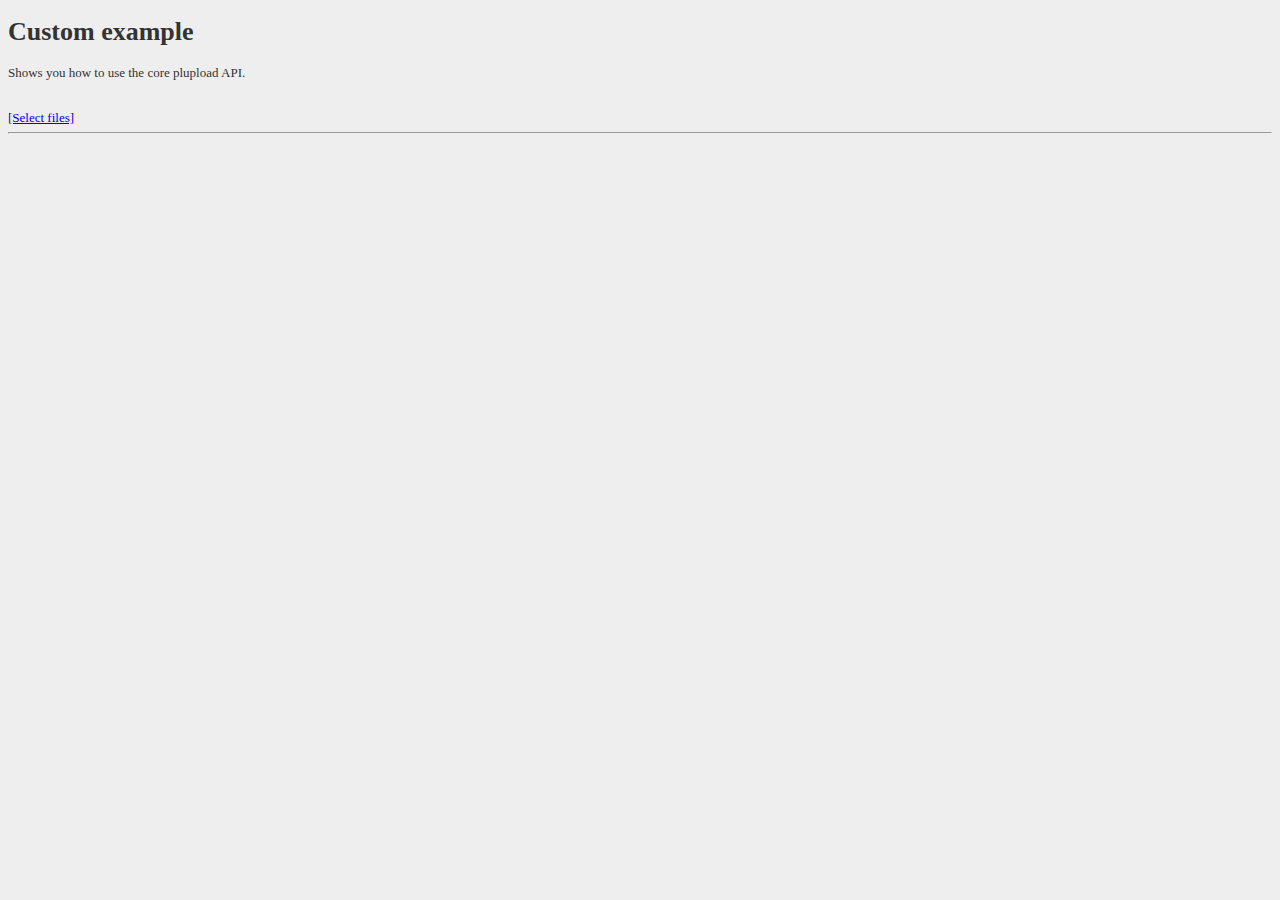
<file: index.html>
<!DOCTYPE html>
<html xmlns="http://www.w3.org/1999/xhtml" dir="ltr">
<head>
<meta http-equiv="content-type" content="text/html; charset=UTF-8"/>

<title>Plupload - Custom example</title>
<style type="text/css">
.clear{
	clear:both;
	}
</style>
<!-- 上传js加载begin -->
<script type="text/javascript" src="js/plupload.full.min.js"></script>
<script type="text/javascript" src="js/jquery.js"></script>
<!-- 上传js加载end -->

</head>
<body style="font: 13px Verdana; background: #eee; color: #333">
<h1>Custom example</h1>
<p>Shows you how to use the core plupload API.</p>


<form id="form" method="post" action="">
	<!-- 上传代码begin -->
	<div>
		<div id="filelist" style="width:600px;">Your browser doesn't have Flash, Silverlight or HTML5 support.</div>
		<br />
		<div id="container" >
			<a id="pickfiles" href="javascript:;">[Select files]</a> 
			<a id="uploadfiles" href="javascript:;" style="display:none;">[Upload files]</a>
		</div>
		<div class="clear"></div>
	</div>
	<div class="clear"></div>
	<!-- 上传代码end -->
</form>

<hr/>
<script type="text/javascript">
var uploader = new plupload.Uploader({
	runtimes : 'html5,flash,silverlight,html4',
	browse_button : 'pickfiles', // you can pass an id...
	container: document.getElementById('container'), // ... or DOM Element itself
	url : '/plupload_example/examples/upload.php',//上传地址
	flash_swf_url : 'js/Moxie.swf',
	silverlight_xap_url : 'js/Moxie.xap',
	
	filters : {
		//设置上传大小，文件类型
		max_file_size : '10mb',
		mime_types: [
			{title : "Image files", extensions : "jpg,gif,png"},
			{title : "Zip files", extensions : "zip"}
		]
    },
    
    //是否重命名
    //rename: true,
    //unique_names:true,

    //只能选择一个文件
    //multi_selection:false,

	init: {
		PostInit: function() {
			document.getElementById('filelist').innerHTML = '';
			document.getElementById('uploadfiles').onclick = function() {
				uploader.start();
				return false;
			};
		},

        //添加文件激活事件
		FilesAdded: function(up, files) {
			plupload.each(files, function(file) {
				document.getElementById('filelist').innerHTML += '<div id="' + file.id + '">' + file.name + ' (' + plupload.formatSize(file.size) + ') <b></b></div>';
            });
            uploader.start();//开启上传
		},

        //所有文件上传完成之后激活事件
        UploadComplete: function(up, file) {
            //增加成功记录
            var showImage='';
            for(var i in file){
                showImage='<div id="' + file.id + '">'+file[i].name+'</div>';
            }
			
            document.getElementById('filelist').innerHTML+=showImage;
        },
		
		//上传一个文件完成激活事件
		FileUploaded: function(up, file, response){
		
			console.log(response);//response里面为有文件目标保存路径
		},

        //上传过程中激活事件
		UploadProgress: function(up, file) {
			document.getElementById(file.id).getElementsByTagName('b')[0].innerHTML = '<span>' + file.percent + "%</span>";
		},

        //上传失败激活事件
		Error: function(up, err) {
			document.getElementById('container').appendChild(document.createTextNode("\nError #" + err.code + ": " + err.message));
		}
	}
});

uploader.init();

</script>
</body>
</html>
</file>
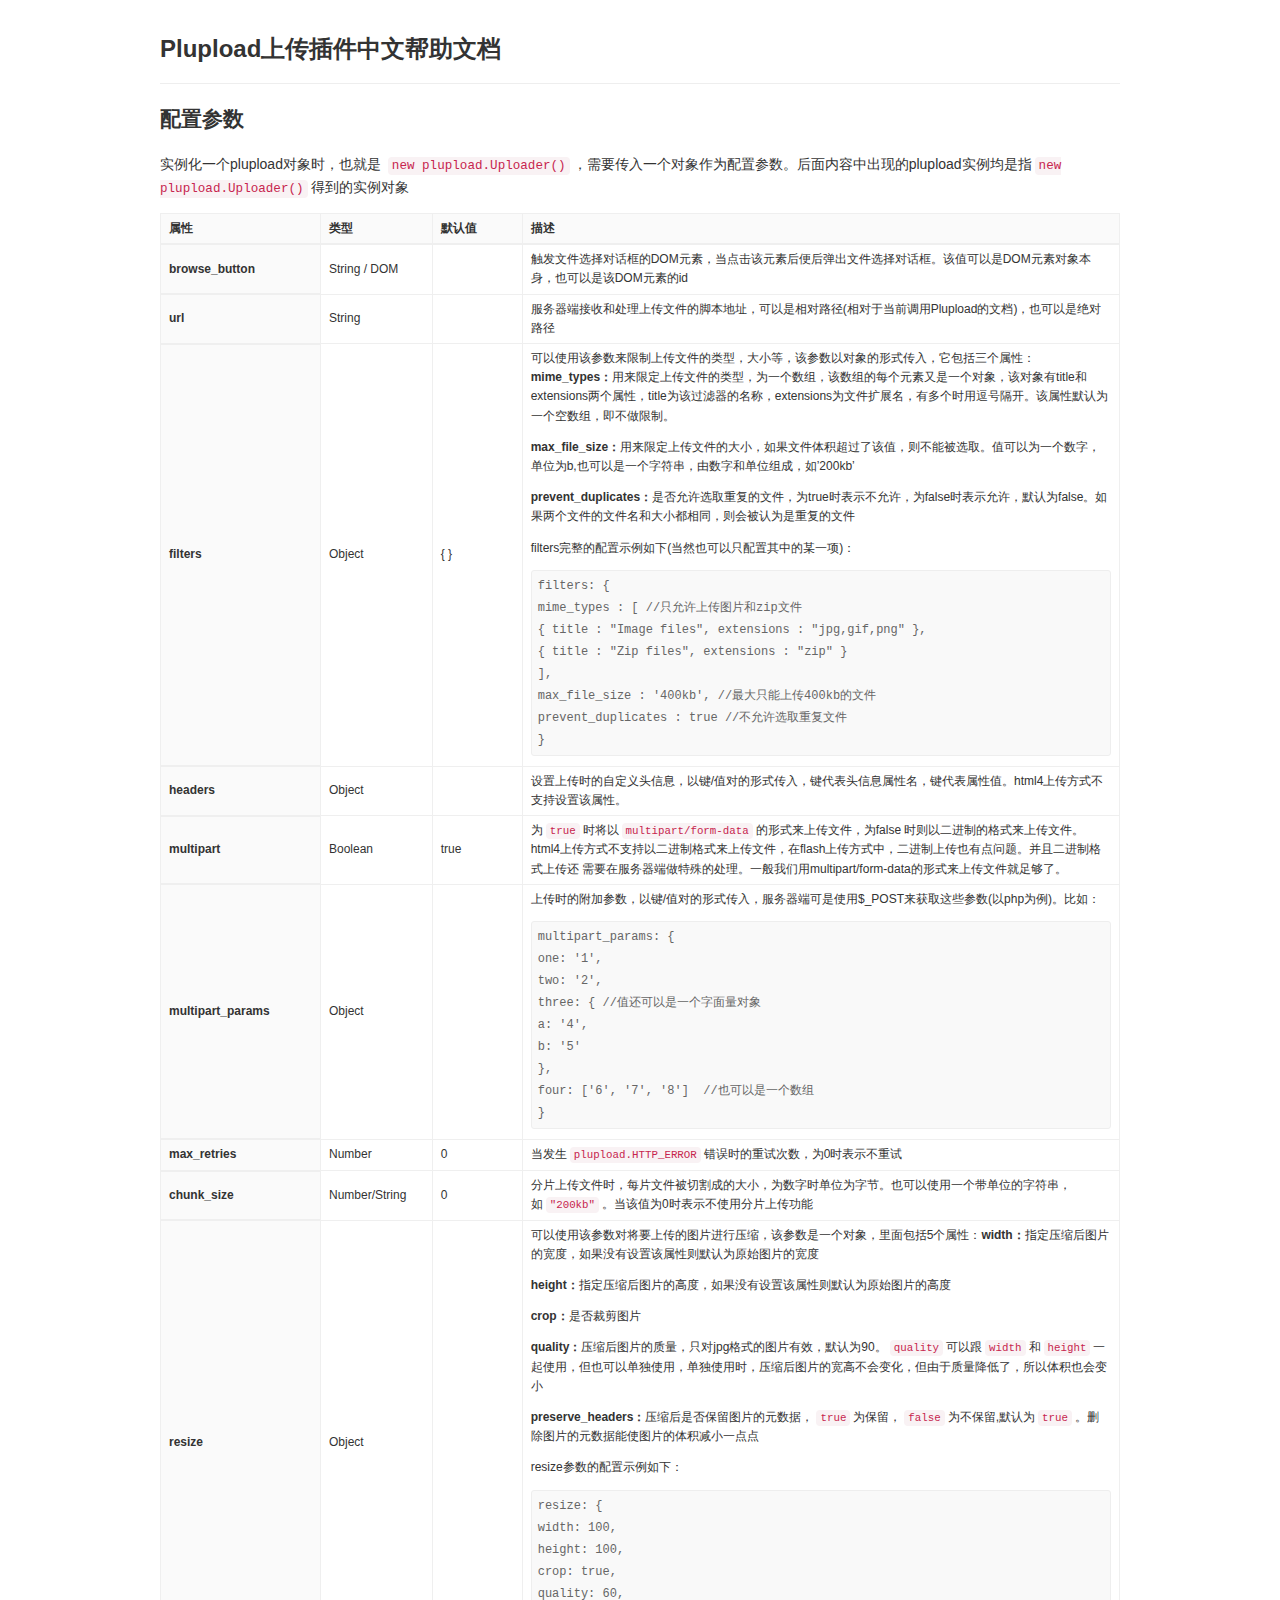
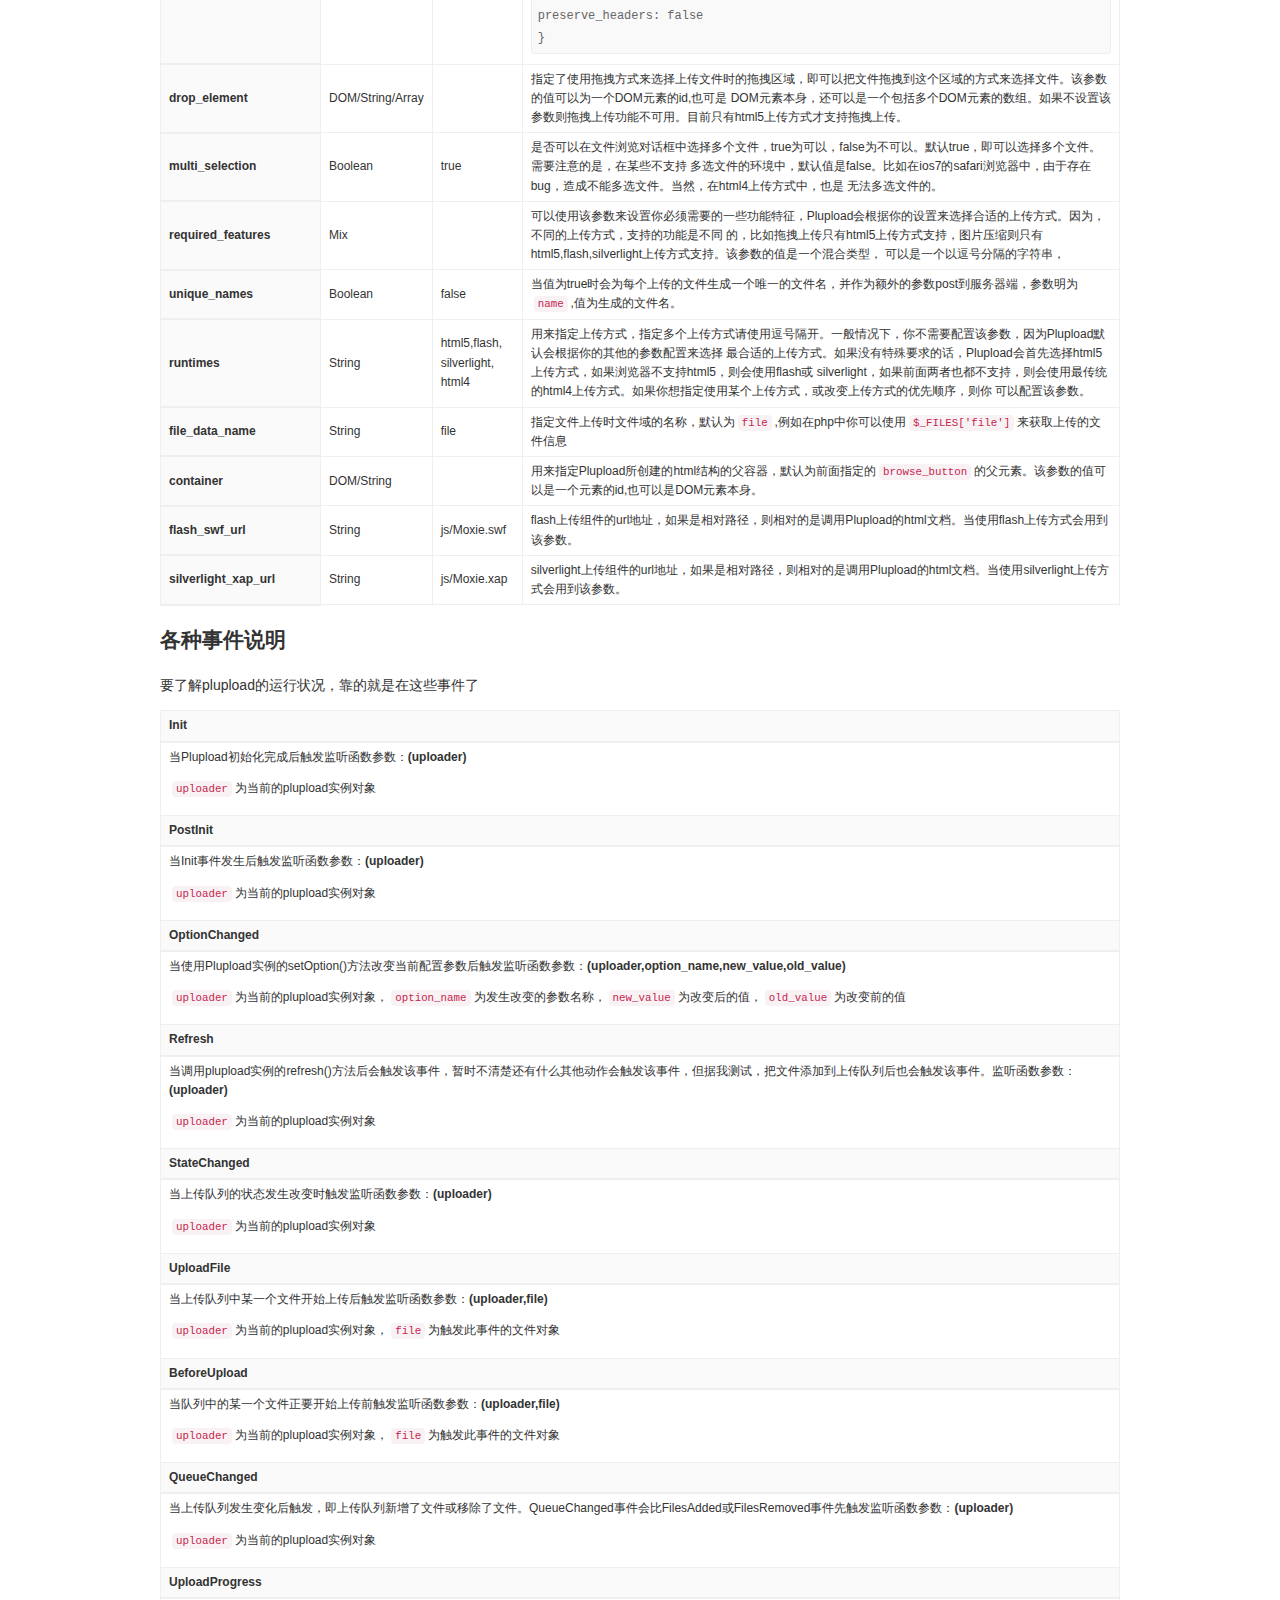
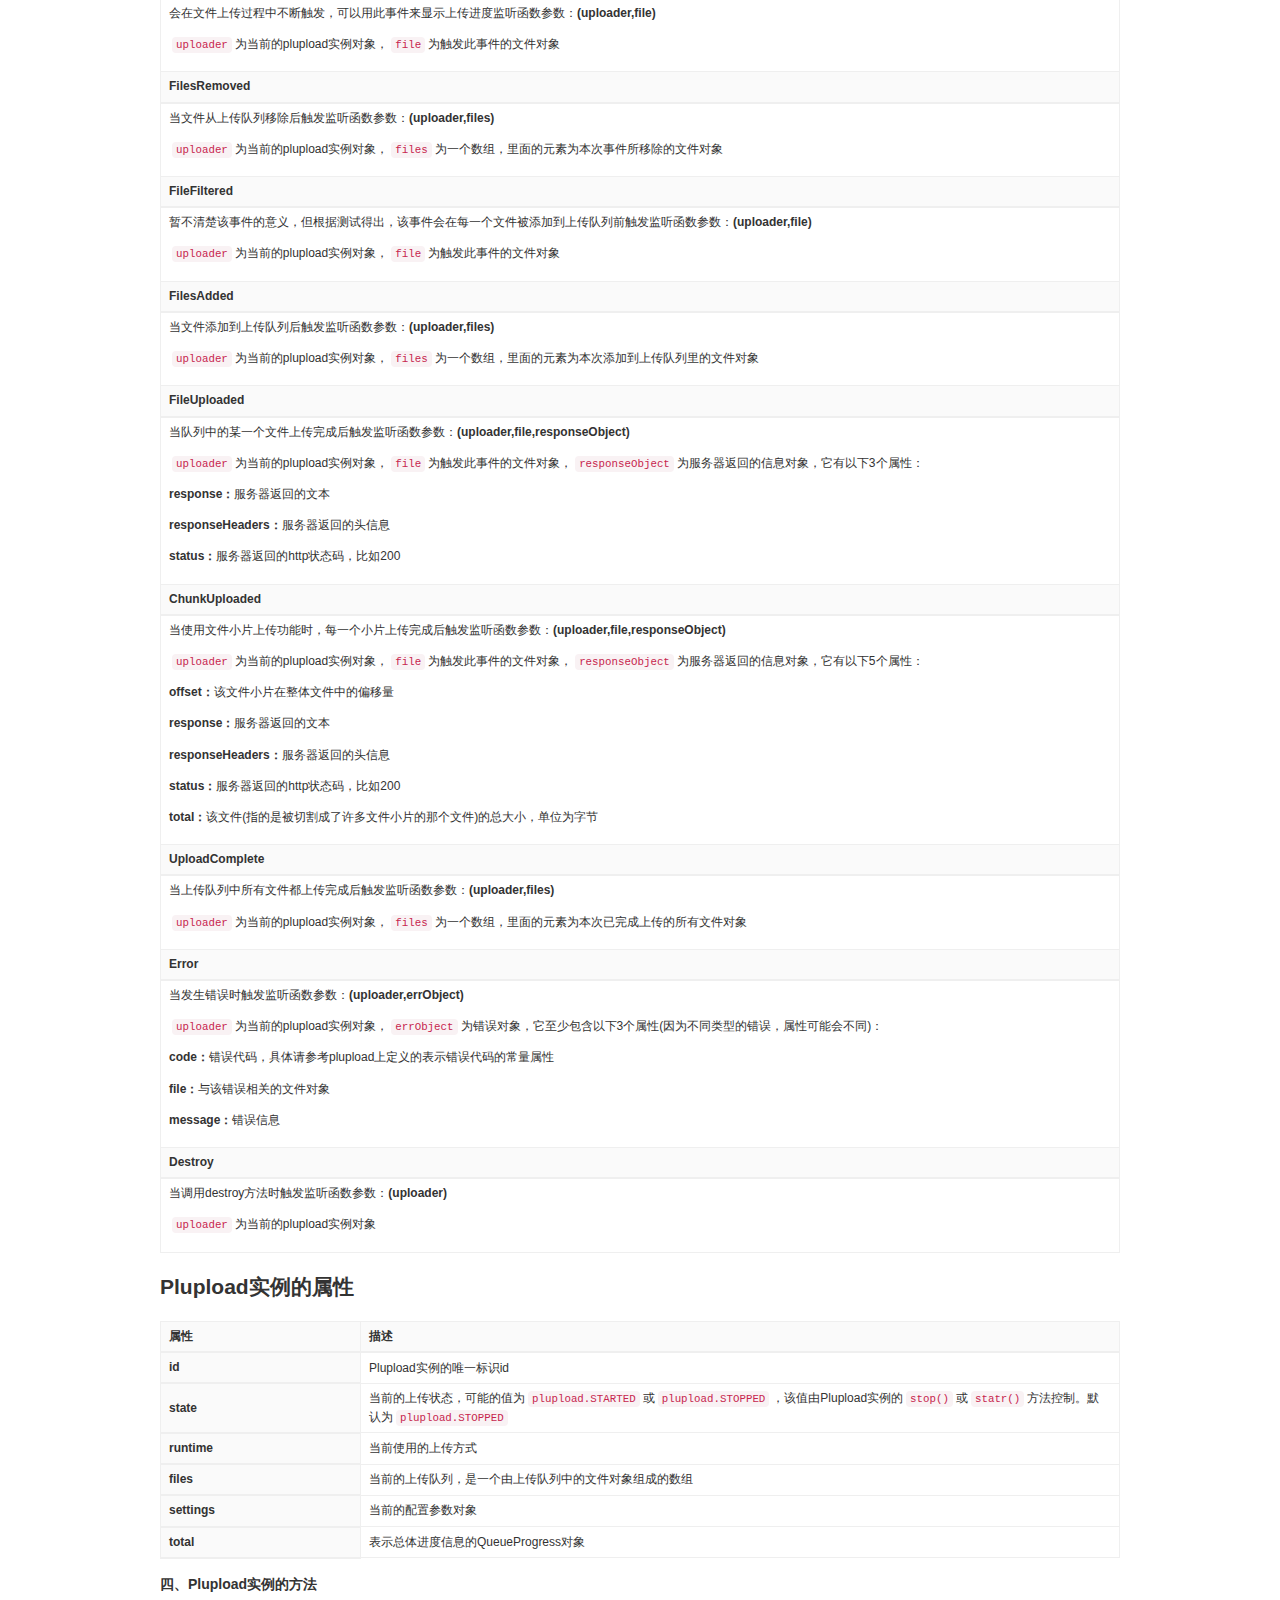
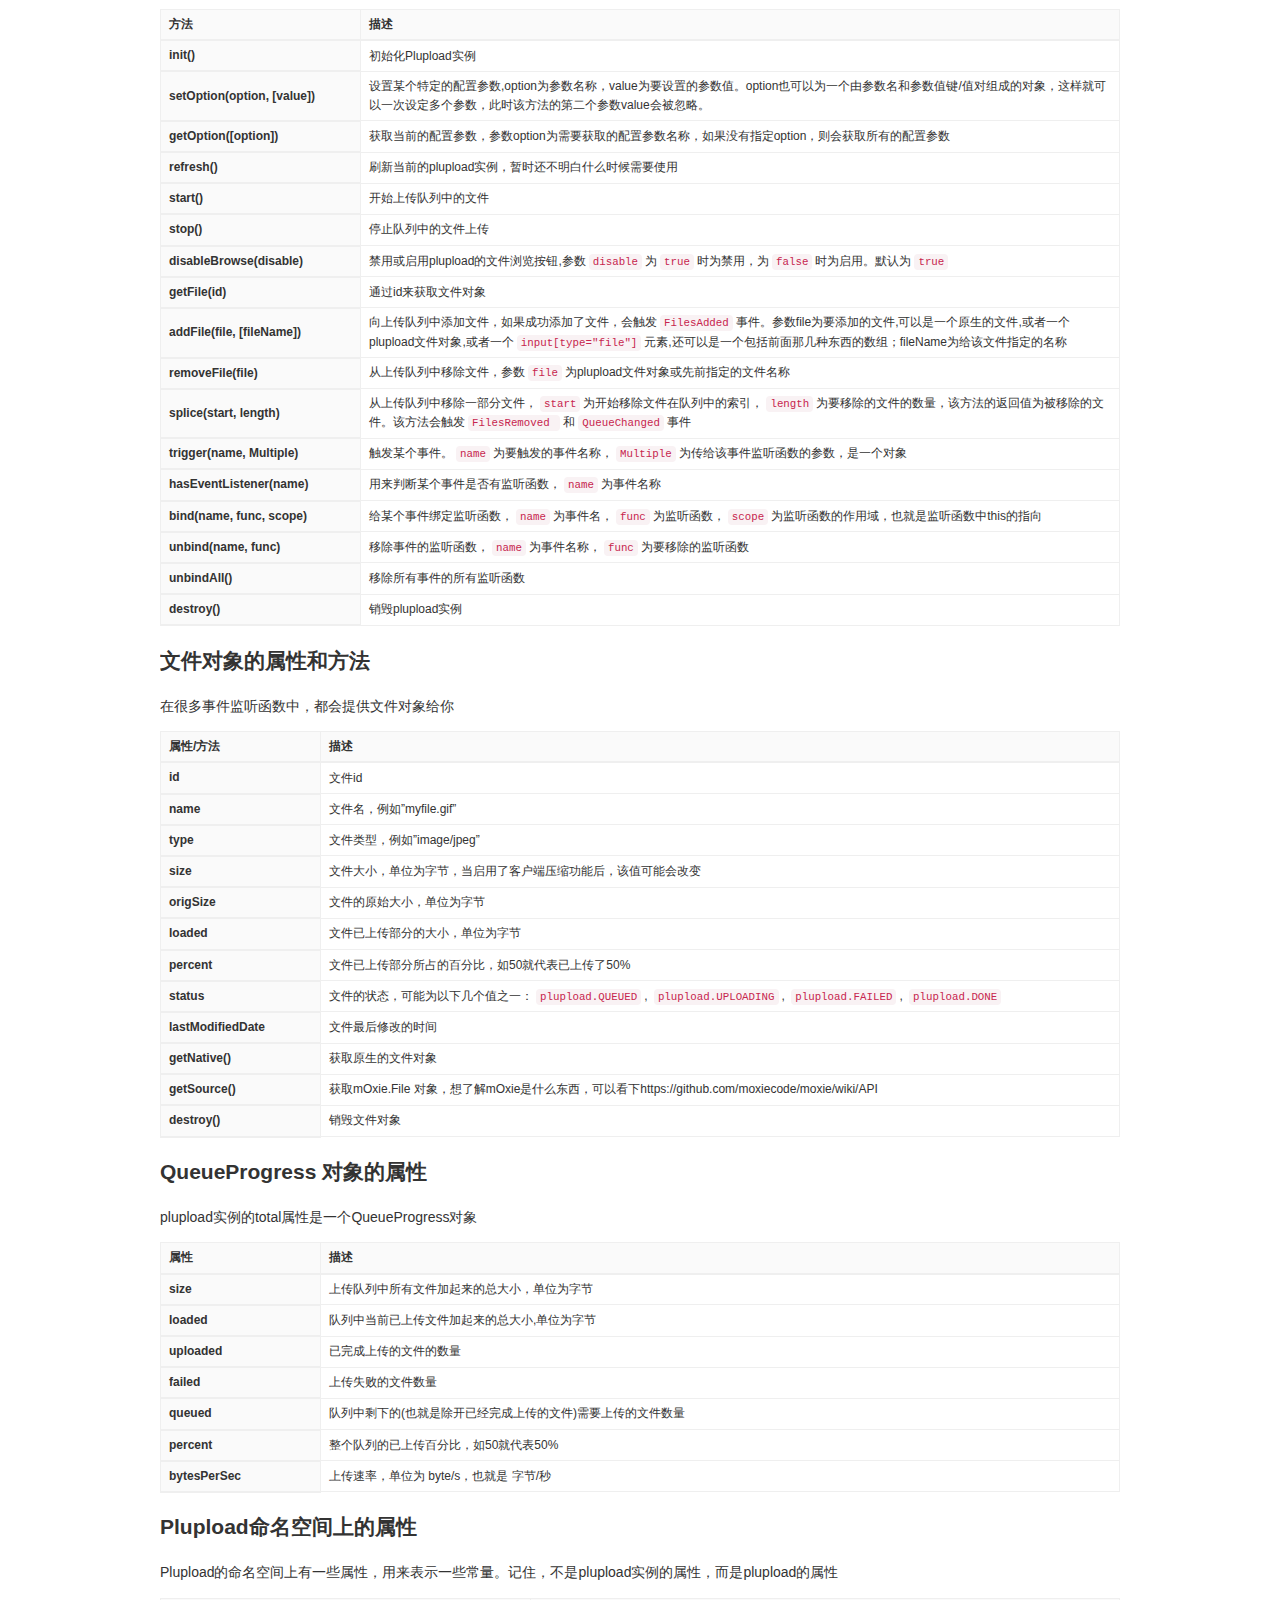
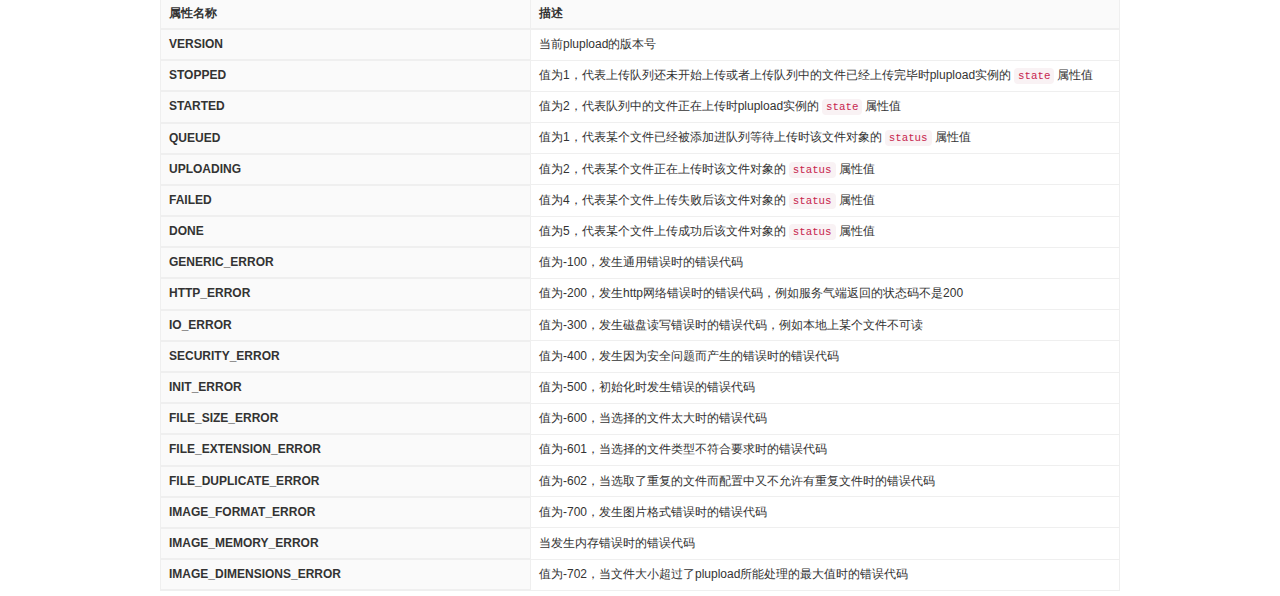
<file: doc/index.html>
﻿<!DOCTYPE html>
<html>
<head>
<meta http-equiv="Content-Type" content="text/html; charset=UTF-8">
<meta charset="utf-8">
<title>Plupload上传插件中文帮助文档</title>
<link href="css/style.css" rel="stylesheet" type="text/css">
</head>
<body>
<div class="ws-wrap main">
<div class="articles pull-left">
<div class="article-tit">
<h1>Plupload上传插件中文帮助文档</h1>
</div>
<div class="content">
<h2>配置参数</h2>
<p>实例化一个plupload对象时，也就是 <code>new plupload.Uploader()</code>，需要传入一个对象作为配置参数。后面内容中出现的plupload实例均是指<code>new plupload.Uploader()</code>得到的实例对象</p>
<table border="1">
<tbody>
<tr>
<th width="160">属性</th>
<th width="100">类型</th>
<th width="90">默认值</th>
<th>描述</th>
</tr>
<tr>
<th>browse_button</th>
<td>String / DOM</td>
<td></td>
<td>触发文件选择对话框的DOM元素，当点击该元素后便后弹出文件选择对话框。该值可以是DOM元素对象本身，也可以是该DOM元素的id</td>
</tr>
<tr>
<th>url</th>
<td>String</td>
<td></td>
<td>服务器端接收和处理上传文件的脚本地址，可以是相对路径(相对于当前调用Plupload的文档)，也可以是绝对路径</td>
</tr>
<tr>
<th>filters</th>
<td>Object</td>
<td>{ }</td>
<td>可以使用该参数来限制上传文件的类型，大小等，该参数以对象的形式传入，它包括三个属性：<strong>mime_types：</strong>用来限定上传文件的类型，为一个数组，该数组的每个元素又是一个对象，该对象有title和extensions两个属性，title为该过滤器的名称，extensions为文件扩展名，有多个时用逗号隔开。该属性默认为一个空数组，即不做限制。<p></p>
<p><strong>max_file_size：</strong>用来限定上传文件的大小，如果文件体积超过了该值，则不能被选取。值可以为一个数字，单位为b,也可以是一个字符串，由数字和单位组成，如’200kb’</p>
<p><strong>prevent_duplicates：</strong>是否允许选取重复的文件，为true时表示不允许，为false时表示允许，默认为false。如果两个文件的文件名和大小都相同，则会被认为是重复的文件</p>
<p>filters完整的配置示例如下(当然也可以只配置其中的某一项)：</p>
<pre>filters: {
mime_types : [ //只允许上传图片和zip文件
{ title : "Image files", extensions : "jpg,gif,png" }, 
{ title : "Zip files", extensions : "zip" }
],
max_file_size : '400kb', //最大只能上传400kb的文件
prevent_duplicates : true //不允许选取重复文件
}
</pre>
</td>
</tr>
<tr>
<th>headers</th>
<td>Object</td>
<td></td>
<td>设置上传时的自定义头信息，以键/值对的形式传入，键代表头信息属性名，键代表属性值。html4上传方式不支持设置该属性。</td>
</tr>
<tr>
<th>multipart</th>
<td>Boolean</td>
<td>true</td>
<td>为<code>true</code>时将以<code>multipart/form-data</code>的形式来上传文件，为false 时则以二进制的格式来上传文件。html4上传方式不支持以二进制格式来上传文件，在flash上传方式中，二进制上传也有点问题。并且二进制格式上传还 需要在服务器端做特殊的处理。一般我们用multipart/form-data的形式来上传文件就足够了。</td>
</tr>
<tr>
<th>multipart_params</th>
<td>Object</td>
<td></td>
<td>上传时的附加参数，以键/值对的形式传入，服务器端可是使用$_POST来获取这些参数(以php为例)。比如：<p></p>
<pre>multipart_params: {
one: '1',
two: '2',
three: { //值还可以是一个字面量对象
a: '4',
b: '5'
},
four: ['6', '7', '8']  //也可以是一个数组
}
</pre>
</td>
</tr>
<tr>
<th>max_retries</th>
<td>Number</td>
<td>0</td>
<td>当发生<code>plupload.HTTP_ERROR</code>错误时的重试次数，为0时表示不重试</td>
</tr>
<tr>
<th>chunk_size</th>
<td>Number/String</td>
<td>0</td>
<td>分片上传文件时，每片文件被切割成的大小，为数字时单位为字节。也可以使用一个带单位的字符串，如<code>"200kb"</code>。当该值为0时表示不使用分片上传功能</td>
</tr>
<tr>
<th>resize</th>
<td>Object</td>
<td></td>
<td>可以使用该参数对将要上传的图片进行压缩，该参数是一个对象，里面包括5个属性：<strong>width：</strong>指定压缩后图片的宽度，如果没有设置该属性则默认为原始图片的宽度<p></p>
<p><strong>height：</strong>指定压缩后图片的高度，如果没有设置该属性则默认为原始图片的高度</p>
<p><strong>crop：</strong>是否裁剪图片</p>
<p><strong>quality：</strong>压缩后图片的质量，只对jpg格式的图片有效，默认为90。<code>quality</code>可以跟<code>width</code>和<code>height</code>一起使用，但也可以单独使用，单独使用时，压缩后图片的宽高不会变化，但由于质量降低了，所以体积也会变小</p>
<p><strong>preserve_headers：</strong>压缩后是否保留图片的元数据，<code>true</code>为保留，<code>false</code>为不保留,默认为<code>true</code>。删除图片的元数据能使图片的体积减小一点点</p>
<p>resize参数的配置示例如下：</p>
<pre>resize: {
width: 100,
height: 100,
crop: true,
quality: 60,
preserve_headers: false
}
</pre>
</td>
</tr>
<tr>
<th>drop_element</th>
<td>DOM/String/Array</td>
<td></td>
<td>指定了使用拖拽方式来选择上传文件时的拖拽区域，即可以把文件拖拽到这个区域的方式来选择文件。该参数的值可以为一个DOM元素的id,也可是 DOM元素本身，还可以是一个包括多个DOM元素的数组。如果不设置该参数则拖拽上传功能不可用。目前只有html5上传方式才支持拖拽上传。</td>
</tr>
<tr>
<th>multi_selection</th>
<td>Boolean</td>
<td>true</td>
<td>是否可以在文件浏览对话框中选择多个文件，true为可以，false为不可以。默认true，即可以选择多个文件。需要注意的是，在某些不支持 多选文件的环境中，默认值是false。比如在ios7的safari浏览器中，由于存在bug，造成不能多选文件。当然，在html4上传方式中，也是 无法多选文件的。</td>
</tr>
<tr>
<th>required_features</th>
<td>Mix</td>
<td></td>
<td>可以使用该参数来设置你必须需要的一些功能特征，Plupload会根据你的设置来选择合适的上传方式。因为，不同的上传方式，支持的功能是不同 的，比如拖拽上传只有html5上传方式支持，图片压缩则只有html5,flash,silverlight上传方式支持。该参数的值是一个混合类型， 可以是一个以逗号分隔的字符串，</td>
</tr>
<tr>
<th>unique_names</th>
<td>Boolean</td>
<td>false</td>
<td>当值为true时会为每个上传的文件生成一个唯一的文件名，并作为额外的参数post到服务器端，参数明为<code>name</code>,值为生成的文件名。</td>
</tr>
<tr>
<th>runtimes</th>
<td>String</td>
<td>html5,flash,<br>
silverlight,<br>
html4</td>
<td>用来指定上传方式，指定多个上传方式请使用逗号隔开。一般情况下，你不需要配置该参数，因为Plupload默认会根据你的其他的参数配置来选择 最合适的上传方式。如果没有特殊要求的话，Plupload会首先选择html5上传方式，如果浏览器不支持html5，则会使用flash或 silverlight，如果前面两者也都不支持，则会使用最传统的html4上传方式。如果你想指定使用某个上传方式，或改变上传方式的优先顺序，则你 可以配置该参数。</td>
</tr>
<tr>
<th>file_data_name</th>
<td>String</td>
<td>file</td>
<td>指定文件上传时文件域的名称，默认为<code>file</code>,例如在php中你可以使用<code>$_FILES['file']</code>来获取上传的文件信息</td>
</tr>
<tr>
<th>container</th>
<td>DOM/String</td>
<td></td>
<td>用来指定Plupload所创建的html结构的父容器，默认为前面指定的<code>browse_button</code>的父元素。该参数的值可以是一个元素的id,也可以是DOM元素本身。</td>
</tr>
<tr>
<th>flash_swf_url</th>
<td>String</td>
<td>js/Moxie.swf</td>
<td>flash上传组件的url地址，如果是相对路径，则相对的是调用Plupload的html文档。当使用flash上传方式会用到该参数。</td>
</tr>
<tr>
<th>silverlight_xap_url</th>
<td>String</td>
<td>js/Moxie.xap</td>
<td>silverlight上传组件的url地址，如果是相对路径，则相对的是调用Plupload的html文档。当使用silverlight上传方式会用到该参数。</td>
</tr>
</tbody>
</table>
<h2>各种事件说明</h2>
<p>要了解plupload的运行状况，靠的就是在这些事件了</p>
<table border="1">
<tbody>
<tr>
<th>Init</th>
</tr>
<tr>
<td>当Plupload初始化完成后触发监听函数参数：<strong>(uploader)</strong><p></p>
<p><code>uploader</code>为当前的plupload实例对象</p></td>
</tr>
<tr>
<th>PostInit</th>
</tr>
<tr>
<td>当Init事件发生后触发监听函数参数：<strong>(uploader)</strong><p></p>
<p><code>uploader</code>为当前的plupload实例对象</p></td>
</tr>
<tr>
<th>OptionChanged</th>
</tr>
<tr>
<td>当使用Plupload实例的setOption()方法改变当前配置参数后触发监听函数参数：<strong>(uploader,option_name,new_value,old_value)</strong><p></p>
<p><code>uploader</code>为当前的plupload实例对象，<code>option_name</code>为发生改变的参数名称，<code>new_value</code>为改变后的值，<code>old_value</code>为改变前的值</p></td>
</tr>
<tr>
<th>Refresh</th>
</tr>
<tr>
<td>当调用plupload实例的refresh()方法后会触发该事件，暂时不清楚还有什么其他动作会触发该事件，但据我测试，把文件添加到上传队列后也会触发该事件。监听函数参数：<strong>(uploader)</strong><p></p>
<p><code>uploader</code>为当前的plupload实例对象</p></td>
</tr>
<tr>
<th>StateChanged</th>
</tr>
<tr>
<td>当上传队列的状态发生改变时触发监听函数参数：<strong>(uploader)</strong><p></p>
<p><code>uploader</code>为当前的plupload实例对象</p></td>
</tr>
<tr>
<th>UploadFile</th>
</tr>
<tr>
<td>当上传队列中某一个文件开始上传后触发监听函数参数：<strong>(uploader,file)</strong><p></p>
<p><code>uploader</code>为当前的plupload实例对象，<code>file</code>为触发此事件的文件对象</p></td>
</tr>
<tr>
<th>BeforeUpload</th>
</tr>
<tr>
<td>当队列中的某一个文件正要开始上传前触发监听函数参数：<strong>(uploader,file)</strong><p></p>
<p><code>uploader</code>为当前的plupload实例对象，<code>file</code>为触发此事件的文件对象</p></td>
</tr>
<tr>
<th>QueueChanged</th>
</tr>
<tr>
<td>当上传队列发生变化后触发，即上传队列新增了文件或移除了文件。QueueChanged事件会比FilesAdded或FilesRemoved事件先触发监听函数参数：<strong>(uploader)</strong><p></p>
<p><code>uploader</code>为当前的plupload实例对象</p></td>
</tr>
<tr>
<th>UploadProgress</th>
</tr>
<tr>
<td>会在文件上传过程中不断触发，可以用此事件来显示上传进度监听函数参数：<strong>(uploader,file)</strong><p></p>
<p><code>uploader</code>为当前的plupload实例对象，<code>file</code>为触发此事件的文件对象</p></td>
</tr>
<tr>
<th>FilesRemoved</th>
</tr>
<tr>
<td>当文件从上传队列移除后触发监听函数参数：<strong>(uploader,files)</strong><p></p>
<p><code>uploader</code>为当前的plupload实例对象，<code>files</code>为一个数组，里面的元素为本次事件所移除的文件对象</p></td>
</tr>
<tr>
<th>FileFiltered</th>
</tr>
<tr>
<td>暂不清楚该事件的意义，但根据测试得出，该事件会在每一个文件被添加到上传队列前触发监听函数参数：<strong>(uploader,file)</strong><p></p>
<p><code>uploader</code>为当前的plupload实例对象，<code>file</code>为触发此事件的文件对象</p></td>
</tr>
<tr>
<th>FilesAdded</th>
</tr>
<tr>
<td>当文件添加到上传队列后触发监听函数参数：<strong>(uploader,files)</strong><p></p>
<p><code>uploader</code>为当前的plupload实例对象，<code>files</code>为一个数组，里面的元素为本次添加到上传队列里的文件对象</p></td>
</tr>
<tr>
<th>FileUploaded</th>
</tr>
<tr>
<td>当队列中的某一个文件上传完成后触发监听函数参数：<strong>(uploader,file,responseObject)</strong><p></p>
<p><code>uploader</code>为当前的plupload实例对象，<code>file</code>为触发此事件的文件对象，<code>responseObject</code>为服务器返回的信息对象，它有以下3个属性：</p>
<p><strong>response：</strong>服务器返回的文本</p>
<p><strong>responseHeaders：</strong>服务器返回的头信息</p>
<p><strong>status：</strong>服务器返回的http状态码，比如200</p></td>
</tr>
<tr>
<th>ChunkUploaded</th>
</tr>
<tr>
<td>当使用文件小片上传功能时，每一个小片上传完成后触发监听函数参数：<strong>(uploader,file,responseObject)</strong><p></p>
<p><code>uploader</code>为当前的plupload实例对象，<code>file</code>为触发此事件的文件对象，<code>responseObject</code>为服务器返回的信息对象，它有以下5个属性：</p>
<p><strong>offset：</strong>该文件小片在整体文件中的偏移量</p>
<p><strong>response：</strong>服务器返回的文本</p>
<p><strong>responseHeaders：</strong>服务器返回的头信息</p>
<p><strong>status：</strong>服务器返回的http状态码，比如200</p>
<p><strong>total：</strong>该文件(指的是被切割成了许多文件小片的那个文件)的总大小，单位为字节</p></td>
</tr>
<tr>
<th>UploadComplete</th>
</tr>
<tr>
<td>当上传队列中所有文件都上传完成后触发监听函数参数：<strong>(uploader,files)</strong><p></p>
<p><code>uploader</code>为当前的plupload实例对象，<code>files</code>为一个数组，里面的元素为本次已完成上传的所有文件对象</p></td>
</tr>
<tr>
<th>Error</th>
</tr>
<tr>
<td>当发生错误时触发监听函数参数：<strong>(uploader,errObject)</strong><p></p>
<p><code>uploader</code>为当前的plupload实例对象，<code>errObject</code>为错误对象，它至少包含以下3个属性(因为不同类型的错误，属性可能会不同)：</p>
<p><strong>code：</strong>错误代码，具体请参考plupload上定义的表示错误代码的常量属性</p>
<p><strong>file：</strong>与该错误相关的文件对象</p>
<p><strong>message：</strong>错误信息</p></td>
</tr>
<tr>
<th>Destroy</th>
</tr>
<tr>
<td>当调用destroy方法时触发监听函数参数：<strong>(uploader)</strong><p></p>
<p><code>uploader</code>为当前的plupload实例对象</p></td>
</tr>
</tbody>
</table>
<h2>Plupload实例的属性</h2>
<table border="1">
<tbody>
<tr>
<th width="200">属性</th>
<th>描述</th>
</tr>
<tr>
<th>id</th>
<td>Plupload实例的唯一标识id</td>
</tr>
<tr>
<th>state</th>
<td>当前的上传状态，可能的值为<code>plupload.STARTED</code>或<code>plupload.STOPPED</code>，该值由Plupload实例的<code>stop()</code>或<code>statr()</code>方法控制。默认为<code>plupload.STOPPED</code></td>
</tr>
<tr>
<th>runtime</th>
<td>当前使用的上传方式</td>
</tr>
<tr>
<th>files</th>
<td>当前的上传队列，是一个由上传队列中的文件对象组成的数组</td>
</tr>
<tr>
<th>settings</th>
<td>当前的配置参数对象</td>
</tr>
<tr>
<th>total</th>
<td>表示总体进度信息的QueueProgress对象</td>
</tr>
</tbody>
</table>
<p><strong>四、Plupload实例的方法</strong></p>
<table border="1">
<tbody>
<tr>
<th width="200">方法</th>
<th>描述</th>
</tr>
<tr>
<th>init()</th>
<td>初始化Plupload实例</td>
</tr>
<tr>
<th>setOption(option, [value])</th>
<td>设置某个特定的配置参数,option为参数名称，value为要设置的参数值。option也可以为一个由参数名和参数值键/值对组成的对象，这样就可以一次设定多个参数，此时该方法的第二个参数value会被忽略。</td>
</tr>
<tr>
<th>getOption([option])</th>
<td>获取当前的配置参数，参数option为需要获取的配置参数名称，如果没有指定option，则会获取所有的配置参数</td>
</tr>
<tr>
<th>refresh()</th>
<td>刷新当前的plupload实例，暂时还不明白什么时候需要使用</td>
</tr>
<tr>
<th>start()</th>
<td>开始上传队列中的文件</td>
</tr>
<tr>
<th>stop()</th>
<td>停止队列中的文件上传</td>
</tr>
<tr>
<th>disableBrowse(disable)</th>
<td>禁用或启用plupload的文件浏览按钮,参数<code>disable</code>为<code>true</code>时为禁用，为<code>false</code>时为启用。默认为<code>true</code></td>
</tr>
<tr>
<th>getFile(id)</th>
<td>通过id来获取文件对象</td>
</tr>
<tr>
<th>addFile(file, [fileName])</th>
<td>向上传队列中添加文件，如果成功添加了文件，会触发<code>FilesAdded</code>事件。参数file为要添加的文件,可以是一个原生的文件,或者一个plupload文件对象,或者一个<code>input[type="file"]</code>元素,还可以是一个包括前面那几种东西的数组；fileName为给该文件指定的名称</td>
</tr>
<tr>
<th>removeFile(file)</th>
<td>从上传队列中移除文件，参数<code>file</code>为plupload文件对象或先前指定的文件名称</td>
</tr>
<tr>
<th>splice(start, length)</th>
<td>从上传队列中移除一部分文件，<code>start</code>为开始移除文件在队列中的索引，<code>length</code>为要移除的文件的数量，该方法的返回值为被移除的文件。该方法会触发<code>FilesRemoved </code>和<code>QueueChanged</code>事件</td>
</tr>
<tr>
<th>trigger(name, Multiple)</th>
<td>触发某个事件。<code>name</code>为要触发的事件名称，<code>Multiple</code>为传给该事件监听函数的参数，是一个对象</td>
</tr>
<tr>
<th>hasEventListener(name)</th>
<td>用来判断某个事件是否有监听函数，<code>name</code>为事件名称</td>
</tr>
<tr>
<th>bind(name, func, scope)</th>
<td>给某个事件绑定监听函数，<code>name</code>为事件名，<code>func</code>为监听函数，<code>scope</code>为监听函数的作用域，也就是监听函数中this的指向</td>
</tr>
<tr>
<th>unbind(name, func)</th>
<td>移除事件的监听函数，<code>name</code>为事件名称，<code>func</code>为要移除的监听函数</td>
</tr>
<tr>
<th>unbindAll()</th>
<td>移除所有事件的所有监听函数</td>
</tr>
<tr>
<th>destroy()</th>
<td>销毁plupload实例</td>
</tr>
</tbody>
</table>
<h2>文件对象的属性和方法</h2>
<p>在很多事件监听函数中，都会提供文件对象给你</p>
<table border="1">
<tbody>
<tr>
<th width="160">属性/方法</th>
<th>描述</th>
</tr>
<tr>
<th>id</th>
<td>文件id</td>
</tr>
<tr>
<th>name</th>
<td>文件名，例如”myfile.gif”</td>
</tr>
<tr>
<th>type</th>
<td>文件类型，例如”image/jpeg”</td>
</tr>
<tr>
<th>size</th>
<td>文件大小，单位为字节，当启用了客户端压缩功能后，该值可能会改变</td>
</tr>
<tr>
<th>origSize</th>
<td>文件的原始大小，单位为字节</td>
</tr>
<tr>
<th>loaded</th>
<td>文件已上传部分的大小，单位为字节</td>
</tr>
<tr>
<th>percent</th>
<td>文件已上传部分所占的百分比，如50就代表已上传了50%</td>
</tr>
<tr>
<th>status</th>
<td>文件的状态，可能为以下几个值之一：<code>plupload.QUEUED</code>, <code>plupload.UPLOADING</code>, <code>plupload.FAILED</code>, <code>plupload.DONE</code></td>
</tr>
<tr>
<th>lastModifiedDate</th>
<td>文件最后修改的时间</td>
</tr>
<tr>
<th>getNative()</th>
<td>获取原生的文件对象</td>
</tr>
<tr>
<th>getSource()</th>
<td>获取mOxie.File 对象，想了解mOxie是什么东西，可以看下https://github.com/moxiecode/moxie/wiki/API</td>
</tr>
<tr>
<th>destroy()</th>
<td>销毁文件对象</td>
</tr>
</tbody>
</table>
<h2>QueueProgress 对象的属性</h2>
<p>plupload实例的total属性是一个QueueProgress对象</p>
<table border="1">
<tbody>
<tr>
<th width="160">属性</th>
<th>描述</th>
</tr>
<tr>
<th>size</th>
<td>上传队列中所有文件加起来的总大小，单位为字节</td>
</tr>
<tr>
<th>loaded</th>
<td>队列中当前已上传文件加起来的总大小,单位为字节</td>
</tr>
<tr>
<th>uploaded</th>
<td>已完成上传的文件的数量</td>
</tr>
<tr>
<th>failed</th>
<td>上传失败的文件数量</td>
</tr>
<tr>
<th>queued</th>
<td>队列中剩下的(也就是除开已经完成上传的文件)需要上传的文件数量</td>
</tr>
<tr>
<th>percent</th>
<td>整个队列的已上传百分比，如50就代表50%</td>
</tr>
<tr>
<th>bytesPerSec</th>
<td>上传速率，单位为 byte/s，也就是 字节/秒</td>
</tr>
</tbody>
</table>
<h2>Plupload命名空间上的属性</h2>
<p>Plupload的命名空间上有一些属性，用来表示一些常量。记住，不是plupload实例的属性，而是plupload的属性</p>
<table border="1">
<tbody>
<tr>
<th width="370">属性名称</th>
<th>描述</th>
</tr>
<tr>
<th>VERSION</th>
<td>当前plupload的版本号</td>
</tr>
<tr>
<th>STOPPED</th>
<td>值为1，代表上传队列还未开始上传或者上传队列中的文件已经上传完毕时plupload实例的<code>state</code>属性值</td>
</tr>
<tr>
<th>STARTED</th>
<td>值为2，代表队列中的文件正在上传时plupload实例的<code>state</code>属性值</td>
</tr>
<tr>
<th>QUEUED</th>
<td>值为1，代表某个文件已经被添加进队列等待上传时该文件对象的<code>status</code>属性值</td>
</tr>
<tr>
<th>UPLOADING</th>
<td>值为2，代表某个文件正在上传时该文件对象的<code>status</code>属性值</td>
</tr>
<tr>
<th>FAILED</th>
<td>值为4，代表某个文件上传失败后该文件对象的<code>status</code>属性值</td>
</tr>
<tr>
<th>DONE</th>
<td>值为5，代表某个文件上传成功后该文件对象的<code>status</code>属性值</td>
</tr>
<tr>
<th>GENERIC_ERROR</th>
<td>值为-100，发生通用错误时的错误代码</td>
</tr>
<tr>
<th>HTTP_ERROR</th>
<td>值为-200，发生http网络错误时的错误代码，例如服务气端返回的状态码不是200</td>
</tr>
<tr>
<th>IO_ERROR</th>
<td>值为-300，发生磁盘读写错误时的错误代码，例如本地上某个文件不可读</td>
</tr>
<tr>
<th>SECURITY_ERROR</th>
<td>值为-400，发生因为安全问题而产生的错误时的错误代码</td>
</tr>
<tr>
<th>INIT_ERROR</th>
<td>值为-500，初始化时发生错误的错误代码</td>
</tr>
<tr>
<th>FILE_SIZE_ERROR</th>
<td>值为-600，当选择的文件太大时的错误代码</td>
</tr>
<tr>
<th>FILE_EXTENSION_ERROR</th>
<td>值为-601，当选择的文件类型不符合要求时的错误代码</td>
</tr>
<tr>
<th>FILE_DUPLICATE_ERROR</th>
<td>值为-602，当选取了重复的文件而配置中又不允许有重复文件时的错误代码</td>
</tr>
<tr>
<th>IMAGE_FORMAT_ERROR</th>
<td>值为-700，发生图片格式错误时的错误代码</td>
</tr>
<tr>
<th>IMAGE_MEMORY_ERROR</th>
<td>当发生内存错误时的错误代码</td>
</tr>
<tr>
<th>IMAGE_DIMENSIONS_ERROR</th>
<td>值为-702，当文件大小超过了plupload所能处理的最大值时的错误代码</td>
</tr>
</tbody>
</table>
</div>
</div>
</div>
</body>
</html>
</file>
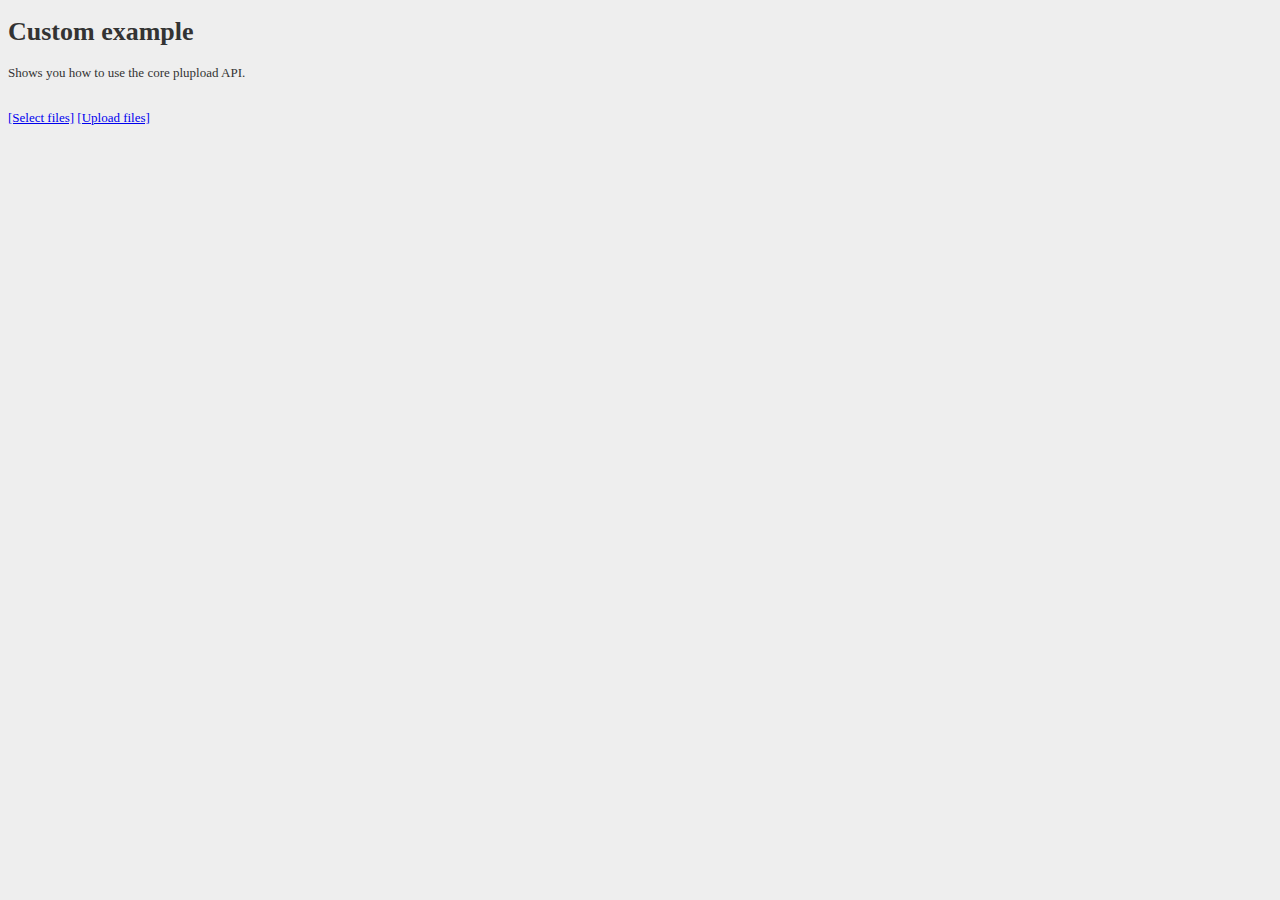
<file: examples/custom.html>
<!DOCTYPE html>
<html xmlns="http://www.w3.org/1999/xhtml" dir="ltr">
<head>
<meta http-equiv="content-type" content="text/html; charset=UTF-8"/>

<title>Plupload - Custom example</title>

<!-- production -->
<script type="text/javascript" src="../js/plupload.full.min.js"></script>


<!-- debug 
<script type="text/javascript" src="../js/moxie.js"></script>
<script type="text/javascript" src="../js/plupload.dev.js"></script>
-->

</head>
<body style="font: 13px Verdana; background: #eee; color: #333">

<h1>Custom example</h1>

<p>Shows you how to use the core plupload API.</p>

<div id="filelist">Your browser doesn't have Flash, Silverlight or HTML5 support.</div>
<br />

<div id="container">
    <a id="pickfiles" href="javascript:;">[Select files]</a> 
    <a id="uploadfiles" href="javascript:;">[Upload files]</a>
</div>

<br />
<pre id="console"></pre>


<script type="text/javascript">
// Custom example logic

var uploader = new plupload.Uploader({
	runtimes : 'html5,flash,silverlight,html4',
	browse_button : 'pickfiles', // you can pass an id...
	container: document.getElementById('container'), // ... or DOM Element itself
	url : 'upload.php',
	flash_swf_url : '../js/Moxie.swf',
	silverlight_xap_url : '../js/Moxie.xap',
	
	filters : {
		max_file_size : '10mb',
		mime_types: [
			{title : "Image files", extensions : "jpg,gif,png"},
			{title : "Zip files", extensions : "zip"}
		]
	},

	init: {
		PostInit: function() {
			document.getElementById('filelist').innerHTML = '';

			document.getElementById('uploadfiles').onclick = function() {
				uploader.start();
				return false;
			};
		},

		FilesAdded: function(up, files) {
			plupload.each(files, function(file) {
				document.getElementById('filelist').innerHTML += '<div id="' + file.id + '">' + file.name + ' (' + plupload.formatSize(file.size) + ') <b></b></div>';
			});
		},

		UploadProgress: function(up, file) {
			document.getElementById(file.id).getElementsByTagName('b')[0].innerHTML = '<span>' + file.percent + "%</span>";
		},

		Error: function(up, err) {
			document.getElementById('console').appendChild(document.createTextNode("\nError #" + err.code + ": " + err.message));
		}
	}
});

uploader.init();

</script>
</body>
</html>
</file>
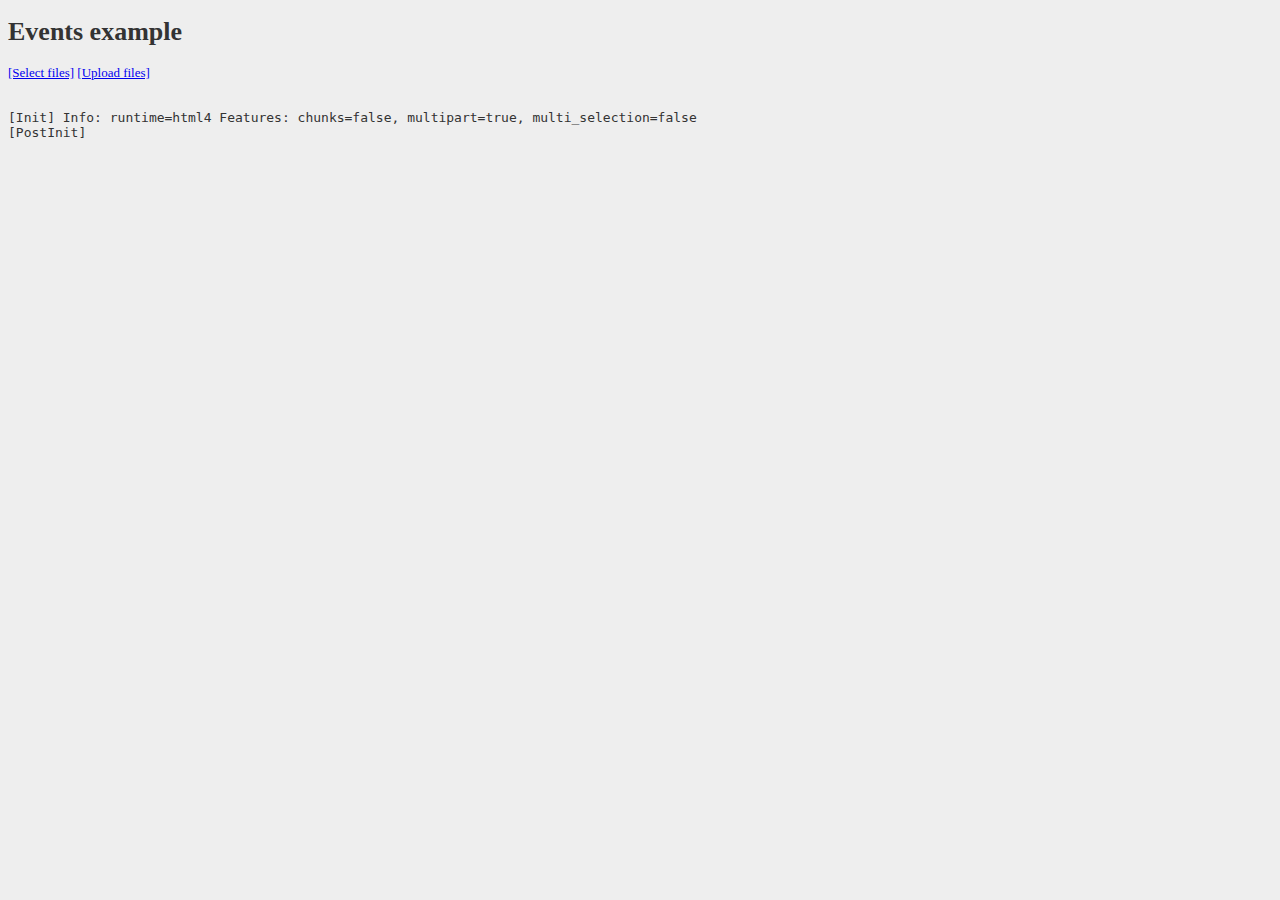
<file: examples/events.html>
<!DOCTYPE html>
<html xmlns="http://www.w3.org/1999/xhtml" dir="ltr">
<head>
<meta http-equiv="content-type" content="text/html; charset=UTF-8"/>

<title>Plupload - Events example</title>

<!-- production -->
<script type="text/javascript" src="../js/plupload.full.min.js"></script>


<!-- debug 
<script type="text/javascript" src="../js/moxie.js"></script>
<script type="text/javascript" src="../js/plupload.dev.js"></script>
-->

</head>
<body style="font: 13px Verdana; background: #eee; color: #333">

<h1>Events example</h1>

<div id="container">
    <a id="pickfiles" href="javascript:;">[Select files]</a> 
    <a id="uploadfiles" href="javascript:;">[Upload files]</a>
</div>

<br />
<pre id="console"></pre>
 
<script type="text/javascript">
	var uploader = new plupload.Uploader({
        // General settings
        runtimes : 'silverlight,html4',
		browse_button : 'pickfiles', // you can pass in id...
        url : 'upload.php',
        chunk_size : '1mb',
        unique_names : true,
 
        // Resize images on client-side if we can
        resize : { width : 320, height : 240, quality : 90 },
        
        filters : {
            max_file_size : '10mb',

			// Specify what files to browse for
            mime_types: [
                {title : "Image files", extensions : "jpg,gif,png"},
                {title : "Zip files", extensions : "zip"}
            ]
        },
 
		flash_swf_url : '../js/Moxie.swf',
		silverlight_xap_url : '../js/Moxie.xap',
         
        // PreInit events, bound before the internal events
        preinit : {
            Init: function(up, info) {
                log('[Init]', 'Info:', info, 'Features:', up.features);
            },
 
            UploadFile: function(up, file) {
                log('[UploadFile]', file);
 
                // You can override settings before the file is uploaded
                // up.setOption('url', 'upload.php?id=' + file.id);
                // up.setOption('multipart_params', {param1 : 'value1', param2 : 'value2'});
            }
        },
 
        // Post init events, bound after the internal events
        init : {
			PostInit: function() {
				// Called after initialization is finished and internal event handlers bound
				log('[PostInit]');
				
				document.getElementById('uploadfiles').onclick = function() {
					uploader.start();
					return false;
				};
			},

			Browse: function(up) {
                // Called when file picker is clicked
                log('[Browse]');
            },

            Refresh: function(up) {
                // Called when the position or dimensions of the picker change
                log('[Refresh]');
            },
 
            StateChanged: function(up) {
                // Called when the state of the queue is changed
                log('[StateChanged]', up.state == plupload.STARTED ? "STARTED" : "STOPPED");
            },
 
            QueueChanged: function(up) {
                // Called when queue is changed by adding or removing files
                log('[QueueChanged]');
            },

			OptionChanged: function(up, name, value, oldValue) {
				// Called when one of the configuration options is changed
				log('[OptionChanged]', 'Option Name: ', name, 'Value: ', value, 'Old Value: ', oldValue);
			},

			BeforeUpload: function(up, file) {
				// Called right before the upload for a given file starts, can be used to cancel it if required
				log('[BeforeUpload]', 'File: ', file);
			},
 
            UploadProgress: function(up, file) {
                // Called while file is being uploaded
                log('[UploadProgress]', 'File:', file, "Total:", up.total);
            },

			FileFiltered: function(up, file) {
				// Called when file successfully files all the filters
                log('[FileFiltered]', 'File:', file);
			},
 
            FilesAdded: function(up, files) {
                // Called when files are added to queue
                log('[FilesAdded]');
 
                plupload.each(files, function(file) {
                    log('  File:', file);
                });
            },
 
            FilesRemoved: function(up, files) {
                // Called when files are removed from queue
                log('[FilesRemoved]');
 
                plupload.each(files, function(file) {
                    log('  File:', file);
                });
            },
 
            FileUploaded: function(up, file, info) {
                // Called when file has finished uploading
                log('[FileUploaded] File:', file, "Info:", info);
            },
 
            ChunkUploaded: function(up, file, info) {
                // Called when file chunk has finished uploading
                log('[ChunkUploaded] File:', file, "Info:", info);
            },

			UploadComplete: function(up, files) {
				// Called when all files are either uploaded or failed
                log('[UploadComplete]');
			},

			Destroy: function(up) {
				// Called when uploader is destroyed
                log('[Destroy] ');
			},
 
            Error: function(up, args) {
                // Called when error occurs
                log('[Error] ', args);
            }
        }
    });
 
 
    function log() {
        var str = "";
 
        plupload.each(arguments, function(arg) {
            var row = "";
 
            if (typeof(arg) != "string") {
                plupload.each(arg, function(value, key) {
                    // Convert items in File objects to human readable form
                    if (arg instanceof plupload.File) {
                        // Convert status to human readable
                        switch (value) {
                            case plupload.QUEUED:
                                value = 'QUEUED';
                                break;
 
                            case plupload.UPLOADING:
                                value = 'UPLOADING';
                                break;
 
                            case plupload.FAILED:
                                value = 'FAILED';
                                break;
 
                            case plupload.DONE:
                                value = 'DONE';
                                break;
                        }
                    }
 
                    if (typeof(value) != "function") {
                        row += (row ? ', ' : '') + key + '=' + value;
                    }
                });
 
                str += row + " ";
            } else {
                str += arg + " ";
            }
        });
 
        var log = document.getElementById('console');
        log.innerHTML += str + "\n";
    }

	uploader.init();

</script>
</body>
</html>
</file>
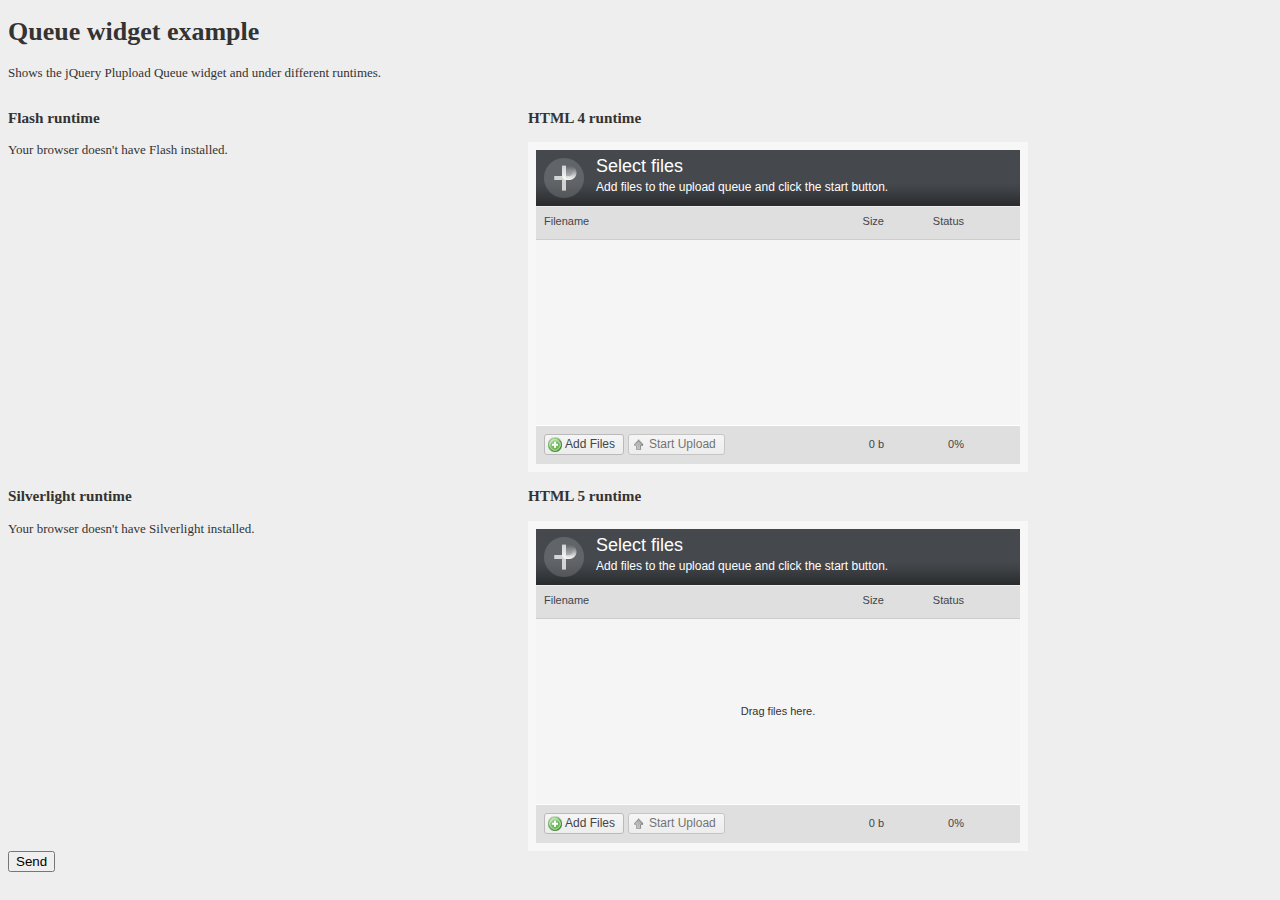
<file: examples/jquery/all_runtimes.html>
<!DOCTYPE html>
<html xmlns="http://www.w3.org/1999/xhtml" dir="ltr">
<head>
<meta http-equiv="content-type" content="text/html; charset=UTF-8"/>

<title>Plupload - Queue widget example</title>

<link rel="stylesheet" href="../../js/jquery.plupload.queue/css/jquery.plupload.queue.css" type="text/css" media="screen" />

<script src="//ajax.googleapis.com/ajax/libs/jquery/1.9.0/jquery.min.js"></script>

<!-- production -->
<script type="text/javascript" src="../../js/plupload.full.min.js"></script>
<script type="text/javascript" src="../../js/jquery.plupload.queue/jquery.plupload.queue.js"></script>

<!-- debug 
<script type="text/javascript" src="../../js/moxie.js"></script>
<script type="text/javascript" src="../../js/plupload.dev.js"></script>
<script type="text/javascript" src="../../js/jquery.plupload.queue/jquery.plupload.queue.js"></script>
-->

</head>
<body style="font: 13px Verdana; background: #eee; color: #333">

<form method="post" action="dump.php">
	<h1>Queue widget example</h1>

	<p>Shows the jQuery Plupload Queue widget and under different runtimes.</p>

	<div style="float: left; margin-right: 20px">
		<h3>Flash runtime</h3>
		<div id="flash_uploader" style="width: 500px; height: 330px;">Your browser doesn't have Flash installed.</div>

		<h3>Silverlight runtime</h3>
		<div id="silverlight_uploader" style="width: 500px; height: 330px;">Your browser doesn't have Silverlight installed.</div>
	</div>

	<div style="float: left; margin-right: 20px">
		<h3>HTML 4 runtime</h3>
		<div id="html4_uploader" style="width: 500px; height: 330px;">Your browser doesn't have HTML 4 support.</div>
		
		<h3>HTML 5 runtime</h3>
		<div id="html5_uploader" style="width: 500px; height: 330px;">Your browser doesn't support native upload.</div>
	</div>

	<br style="clear: both" />

	<input type="submit" value="Send" />
</form>

<script type="text/javascript">
$(function() {
	// Setup flash version
	$("#flash_uploader").pluploadQueue({
		// General settings
		runtimes : 'flash',
		url : '../upload.php',
		chunk_size : '1mb',
		unique_names : true,
		
		filters : {
			max_file_size : '10mb',
			mime_types: [
				{title : "Image files", extensions : "jpg,gif,png"},
				{title : "Zip files", extensions : "zip"}
			]
		},

		// Resize images on clientside if we can
		resize : {width : 320, height : 240, quality : 90},

		// Flash settings
		flash_swf_url : '../../js/Moxie.swf'
	});


	// Setup silverlight version
	$("#silverlight_uploader").pluploadQueue({
		// General settings
		runtimes : 'silverlight',
		url : '../upload.php',
		chunk_size : '1mb',
		unique_names : true,
		
		filters : {
			max_file_size : '10mb',
			mime_types: [
				{title : "Image files", extensions : "jpg,gif,png"},
				{title : "Zip files", extensions : "zip"}
			]
		},

		// Resize images on clientside if we can
		resize : {width : 320, height : 240, quality : 90},

		// Silverlight settings
		silverlight_xap_url : '../../js/Moxie.xap'
	});

	// Setup html5 version
	$("#html5_uploader").pluploadQueue({
		// General settings
		runtimes : 'html5',
		url : '../upload.php',
		chunk_size : '1mb',
		unique_names : true,
		
		filters : {
			max_file_size : '10mb',
			mime_types: [
				{title : "Image files", extensions : "jpg,gif,png"},
				{title : "Zip files", extensions : "zip"}
			]
		},

		// Resize images on clientside if we can
		resize : {width : 320, height : 240, quality : 90}
	});


	// Setup html4 version
	$("#html4_uploader").pluploadQueue({
		// General settings
		runtimes : 'html4',
		url : '../upload.php',
		unique_names : true,
		
		filters : {
			mime_types: [
				{title : "Image files", extensions : "jpg,gif,png"},
				{title : "Zip files", extensions : "zip"}
			]
		}
	});
});
</script>

</body>
</html>
</file>
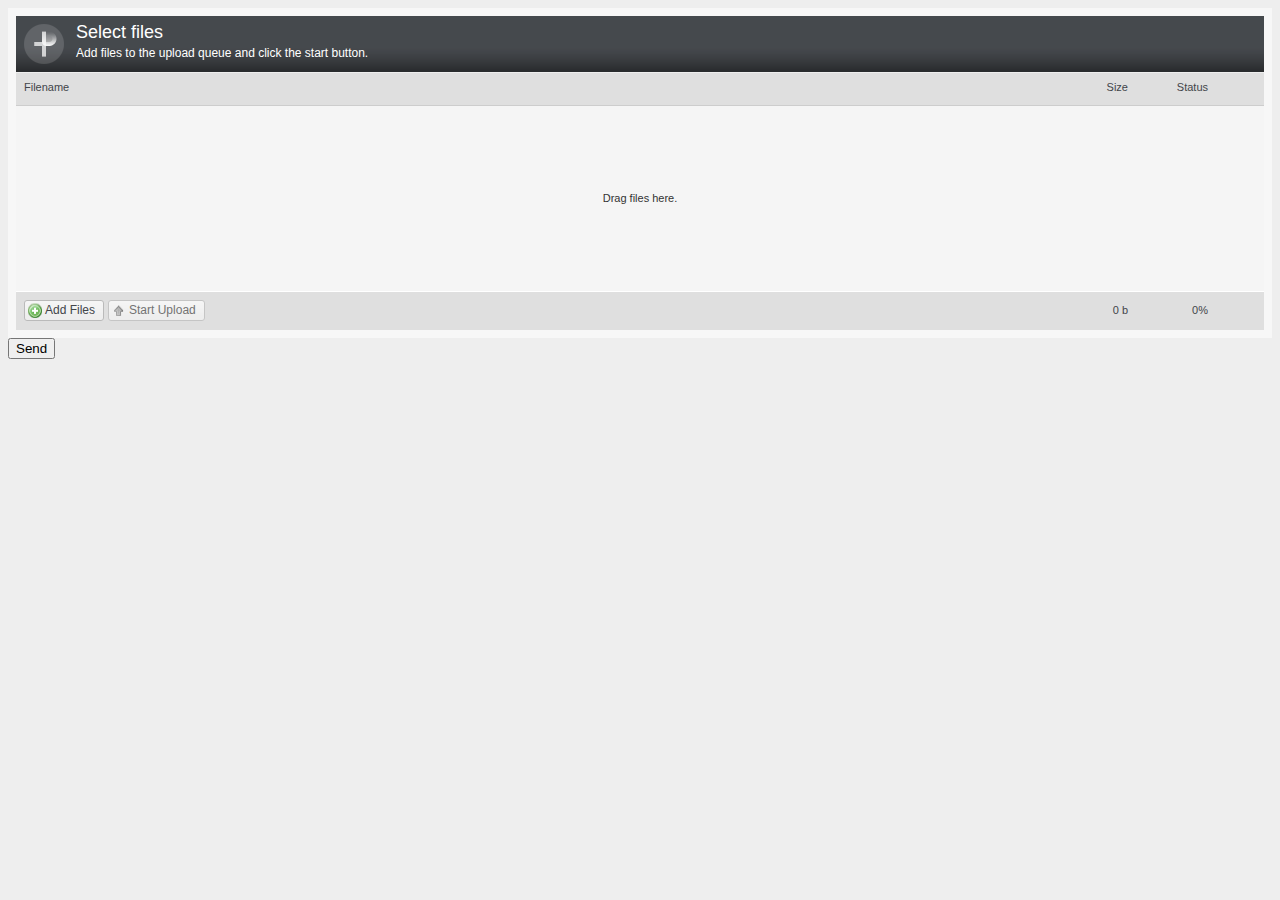
<file: examples/jquery/queue_widget.html>
<!DOCTYPE html>
<html xmlns="http://www.w3.org/1999/xhtml" dir="ltr">
<head>
<meta http-equiv="content-type" content="text/html; charset=UTF-8"/>

<title>Plupload - Queue widget example</title>

<link rel="stylesheet" href="../../js/jquery.plupload.queue/css/jquery.plupload.queue.css" type="text/css" media="screen" />

<script src="//ajax.googleapis.com/ajax/libs/jquery/1.9.0/jquery.min.js"></script>

<!-- production -->
<script type="text/javascript" src="../../js/plupload.full.min.js"></script>
<script type="text/javascript" src="../../js/jquery.plupload.queue/jquery.plupload.queue.js"></script>

<!-- debug 
<script type="text/javascript" src="../../js/moxie.js"></script>
<script type="text/javascript" src="../../js/plupload.dev.js"></script>
<script type="text/javascript" src="../../js/jquery.plupload.queue/jquery.plupload.queue.js"></script>
-->


</head>
<body style="font: 13px Verdana; background: #eee; color: #333">

<form method="post" action="dump.php">	
	<div id="uploader">
		<p>Your browser doesn't have Flash, Silverlight or HTML5 support.</p>
	</div>
	<input type="submit" value="Send" />
</form>

<script type="text/javascript">
$(function() {
	
	// Setup html5 version
	$("#uploader").pluploadQueue({
		// General settings
		runtimes : 'html5,flash,silverlight,html4',
		url : '../upload.php',
		chunk_size: '1mb',
		rename : true,
		dragdrop: true,
		
		filters : {
			// Maximum file size
			max_file_size : '10mb',
			// Specify what files to browse for
			mime_types: [
				{title : "Image files", extensions : "jpg,gif,png"},
				{title : "Zip files", extensions : "zip"}
			]
		},

		// Resize images on clientside if we can
		resize : {width : 320, height : 240, quality : 90},

		flash_swf_url : '../../js/Moxie.swf',
		silverlight_xap_url : '../../js/Moxie.xap'
	});

});
</script>

</body>
</html>
</file>
<file: doc/css/style.css>
﻿@charset "utf-8";
/* CSS Document */
body, html{ overflow-x:hidden;}
body, select, input, textarea, button{
	font: 14px/1.6 "Open Sans", Arial, "Hiragino Sans GB", "Microsoft YaHei", "微软雅黑", "STHeiti", "WenQuanYi Micro Hei", SimSun, sans-serif;
	background: #FFF;
	color: #333;
}
body{ padding:0; margin:0;}
li{ list-style:none;}
img{border:none;}
nav, section, menu, aside, header, footer {
	display: block;
}
hr{ line-height:1px; overflow:hidden; height:0; border:none; border-top:1px solid #EEE; background:none;}
a {
	color: #337AB7;
	text-decoration: none;
}
a:hover,a:focus{
	color:#23527c;
	text-decoration:underline
}
* {
	-webkit-box-sizing: border-box;
	-moz-box-sizing: border-box;
	box-sizing: border-box
}
*:before, *:after {
	-webkit-box-sizing: border-box;
	-moz-box-sizing: border-box;
	box-sizing: border-box
}
.clearfix{ clear:both;}
.ws-wrap{ width:960px; margin:0 auto;}

/*nav*/
.navbar{ overflow:hidden; background:#333;}
.navbar h2{ margin:10px 0 0;height:30px; width:80px; overflow:hidden;}
.navbar h2 a{ text-indent:-100px;  display:block; height:30px; width:100px; overflow:hidden;}
.navbar menu{ margin:0; padding-left:15px; overflow:hidden;}
.navbar menu li{ float:left;}
.navbar menu a{ display:block; color:#CCC; line-height:44px; padding:2px 15px; font-size:14px;}
.navbar menu a:hover{ color:#FFF; background:#444; text-decoration: none;}
.navbar li:hover .nav-sub{ display:block;}
.nav-sub{position:absolute; background:#FFF; display:none; border:1px solid #CCC; z-index:9999; width:200px; padding:10px 0; margin:0;}
.navbar .nav-sub li{ float:none;}
.navbar .nav-sub li a{ color:#666; padding:5px 15px;line-height:24px;}
.navbar .nav-sub li a:hover{ background:#EEE; text-decoration: none; border:none;}
.more-btn span{ background:#D9534F; height:6px; width:6px; border-radius:3px; display:inline-block; margin-bottom:10px;}
.nav-sub li a span{background:#D9534F; float:right; color:#FFF; height:auto; font-size:10px; width:auto; font-size:12px; margin-top:4px; padding:1px 5px 0; border-radius:8px; line-height:14px;}

.user-header-box{ overflow:hidden; margin:0;}
.user-header-box li{ float:left;}
.user-header-box a{display:block; color:#CCC; line-height:44px; padding:2px 0 2px 15px; margin-left:10px; font-size:14px;}
.user-header-box a:hover{ color:#FFF;}
.user-header-box img{vertical-align:middle; border-radius:3px;}
.user-header-box div{position:absolute; overflow:hidden; background:#FFF; border:1px solid #CCC; z-index:9999; width:200px;}
.user-header-box div ul{ padding:10px 0;}
.user-header-box div li{ float:none;}
.user-header-box div a{ margin:0; padding:5px 15px; line-height:24px; color:#666;}
.user-header-box div a:hover{ background:#EEE; text-decoration: none;}
.user-sub, .msg-sub{ display:none; margin-left:-80px;}
.msg-btn span{ background:#D9534F; height:6px; width:6px; border-radius:3px; display:inline-block; margin-bottom:10px;}
.msg-sub li a span{background:#D9534F; float:right; color:#FFF; font-size:12px; margin-top:4px; padding:1px 5px 0; border-radius:8px; line-height:14px;}
.user-header-box li:hover a{ color:#FFF; text-decoration: none;}
.user-header-box li:hover div a{color:#666;}
.user-header-box li:hover div{ display:block;}

.user-header-register{ color:#666;}
.user-header-register a{ line-height:46px; color:#CCC; margin:0 5px;}
.user-header-register a:hover{ color:#D9534F; text-decoration: none;}
.user-header-register .oauth-header{ border:1px solid #CCC; padding:5px 6px; border-radius:22px;}
.user-header-register .oauth-header:hover{ background:#D9534F; color:#FFF; border-color:#D9534F;}

.nav-serach{ padding:10px 0 0 25px;}
.form-text.s{ background:#555; border:none; color:#CCC;}
.form-text.s:focus{ background:#777;}
.b{ position:absolute; margin:3px 0 0 130px; border:none; background:none; color:#999;}
.b:hover, .b:focus{ color:#FFF;}
/*nav end*/

.index-sort{ overflow:hidden; margin:15px 0 0;}
.index-sort h3{ font-size:18px; margin:0; font-weight:100;}
.index-sort ul{ padding:0; margin:0; font-size:12px; padding:5px 0 0 15px; overflow:hidden;}
.index-sort ul li{ float:left; margin-right:8px;}
.index-sort ul li a{ background:#F6F6F6; padding:0 6px; color:#666; line-height:22px; border-radius:3px; display:block;}
.index-sort ul li a:hover{ background:#337AB7; color:#FFF; text-decoration: none;}
.index-sort ul li:hover ul{display:block;}
.index-sort ul.sort-sub{position:absolute; background:#FFF; margin-left:-140px; display:none; border:1px solid #DDD; width:160px; box-shadow:0 2px 3px rgba(0, 0, 0, .1); padding:10px 0;}
.index-sort ul.sort-sub li{ float:none; margin-right:0; }
.index-sort ul.sort-sub a{ background:#FFF; padding:4px 15px;}
.index-sort ul.sort-sub a:hover{ background:#F5F5F5; border-radius:0; color:#333;}

.toolszone{ overflow:hidden; margin-top:15px; border:1px solid #EEE;}
.toolszone ul{ overflow:hidden; margin:0; padding:0; width:780px;}
.toolszone li{ float:left; border-right:1px solid #EEE; width:12%;padding:15px 10px; text-align:center;}
.toolszone li span{ display:block; font-size:24px; padding-bottom:5px; line-height:1; color:#FF6C00;}
.toolszone li a{ color:#999; }
.toolszone li a:hover{}
.more-tools{ line-height:80px; font-size:16px; color:#999;}

/*loop*/
.main{ overflow:hidden; margin-top:15px;}
.articles{}
.mod-tit{ overflow:hidden; padding-top:10px;}
.mod-tit h3{ font-weight:100; font-size:16px; margin:0;}
.mod-tit h2{ margin:0 0 15px; line-height:1em;}
.mod-tit p{ line-height:20px; font-size:12px; margin:0;}
.mod-tit span, .mod-tit a{ display:block; font-size:12px; padding-top:5px; cursor:pointer; color:#999;}
.mod-tit span:hover, .mod-tit a:hover{ color:#666;}
.mod-con{ overflow:hidden;}
.loop-list{ overflow:hidden; padding:20px 0; border-bottom:1px dashed #DDD;}
.loop-list .post-tags{ height:28px; overflow:hidden;}
.loop-img{ width:200px; height:150px; overflow:hidden; margin:0 0 0 10px;}
.loop-img img{ width:200px; height:150px; }
.loop-txt{}
.loop-txt h3{ font-size:18px; margin:10px 0 15px; height:26px; overflow:hidden;}
.loop-txt h3 a{ color:#666;}
.loop-txt .info{ color:#999; font-size:12px;}
.loop-txt p{ line-height:20px; margin:5px 0; font-size:12px; color:#777;}
.gap-point{ display:inline-block; padding:0 1px; font-weight:bold;}
.btn.load-more{ padding:5px 0; text-align:center; display:block; margin:0 auto; width:240px;}
.load-more a{ }
.load-more{ padding:10px 0; text-align:center;}
/*loop end*/

/*sidebar*/
.sidebar{ width:300px;}
.side_about{ border:1px solid #DDD; margin-bottom:15px;}
.side_about .mod-tit{ background:#F2F2F2; padding:5px 10px;}
.side_about .mod-con{ padding:15px 15px 12px;}
.side-user-img{ height:100px; width:100px; border-radius:2px; overflow:hidden;}
.side-user-img img{ height:100px; width:100px;}
.side-user-txt{ margin-left:110px;}
.side-user-txt h3, .side-user-txt h3 a{ font-size:18px; font-weight:100; margin:0; color:#333;}
.side-user-txt p{ margin:4px 0 8px; color:#999;}
.side-user-txt .btn{ margin-right:5px;}
.side-user-txt .btn-danger{ margin-right:0;}
.side_user_description{ clear:both; font-size:12px; color:#666; padding-top:15px;}
.side-tags{}
.side-tags .mod-con{ padding:10px 0 0; }
.side-hot .mod-tit span{ display:inline-block; color:#EE6E50; font-size:14px; font-weight:bold; margin-right:2px;}
.side-hot .mod-con{ margin:5px 0; padding:0;} 
.side-hot .mod-con li{ margin:7px 0; white-space: nowrap; text-overflow: ellipsis;}
.side-hot .mod-con a{ font-size:12px; display:block;}
.side-author .mod-tit a{ margin-left:15px;}

.side-author .mod-con{margin:10px -10px 0 0;}
.side-author .side-author-o{ overflow:hidden; width:20%; float:left; font-size:12px; padding-bottom:10px;}
.side-author .side-author-o a{ display:block; padding-right:10px; text-align:center;}
.side-author .side-author-o img{ height:auto; width:100%; border-radius:3px;}

.side-link .mod-con{ padding:15px 0; margin-right:-30px;}
.side-link .mod-con a{ color:#999; font-size:12px; width:65px; overflow:hidden; display:block; float:left; margin:0 15px 7px 0; white-space: nowrap;text-overflow: ellipsis;}
/*sidebar end*/

/*右侧按钮*/
.fast-nav{ position:fixed; bottom:20px; right:20px; border:1px solid #EEE; border-radius:3px; overflow:hidden;}
.fast-nav a{ display:block; background:#FFF;color:#666; text-align:center; height:36px; font-size:18px; line-height:36px; width:36px; border-bottom:1px solid #EEE;}
.fast-nav a:hover{ background:#337AB7; color:#FFF;}
.fast-nav .to_bottom{ border:none;}
/*右侧按钮 end*/

/*single*/
.article-tit{ border-bottom:1px solid #EEE; padding:15px 0;}
.article-tit h1{margin:0; font-size:24px;}
.article-tit .info{ font-size:12px; color:#999; padding-top:10px;}
pre{
font-size: 12px;

line-height: 22px;
padding: 4px 6px;
white-space: pre-wrap;
word-wrap: break-word;
color: #666;
margin: 5px 0px;
background: #F9F9F9;
border: 1px solid #EEE;
border-radius: 3px;
}
.alignleft{ float:left;}
.aligncenter{ display:block; margin:auto;}
.alignright{ float:right;}
blockquote{ background:#F5F5F5; margin:0; overflow:hidden; border-left:4px solid #CCC; padding-left:20px;}
.content ul li{ list-style:square;}
.content ol li{ list-style:decimal;}
.content table{ border-top:1px solid #EFEFEF; border-left:1px solid #EFEFEF; margin:5px 0; border-collapse:collapse; width:100%; font-size:12px;}
.content table td, .content table th{border-bottom:1px solid #EFEFEF; border-right:1px solid #EFEFEF; padding:5px 8px;}
.content table th{ background:#FAFAFA; text-align:left; border-bottom:2px solid #EFEFEF;}
.content img{ margin:10px auto; max-width:100%; height:auto;}
.content p>img{ margin:auto;}
code, kbd, pre, samp {
    font-family: "Courier New";
}
code {
    padding: 2px 4px;
    font-size: 90%;
    color: #C7254E;
    background-color: #F9F2F4;
    border-radius: 4px;
	margin:0 3px;
}
pre code{padding:0; background:none; border-radius:0; color:#666;}
.post-author-img img{ margin:auto;}
.post-copy{ color:#999; font-size:12px; padding:10px 0;}
.post-tags{ overflow:hidden; padding:5px 0; margin-right:-20px;}
.post-tags a{ overflow:hidden; background:#EFF6FA; display:inline-block; border-radius:2px;  padding:1px 10px 0; font-size:12px; margin:0 5px 5px 0; }
.post-tags a:hover{ color:#FFF; background:#337AB7;text-decoration:none;}
.post-options{ padding:10px 0; overflow:hidden; text-align:center;}
.bdsharebuttonbox{ display:inline-block; float:none;}
.bdsharebuttonbox a.bds_more{ background:none; float:none; font-size:12px; line-height:26px; padding:0 10px; margin:0; height:auto;}
.bdsharebuttonbox.bdshare-button-style0-16:after {
	content:" ";
	visibility:hidden;
	display:inline;
	height:0;
}
.post-about{ font-size:12px; margin-top:10px;}
.post-author{ overflow:hidden; padding:15px 0}
.post-author-img{ height:48px; width:48px; border-radius:24px; overflow:hidden;}
.post-author-img img{  height:48px; width:48px;}
.post-author-txt{ margin:0 100px 0 58px;}
.post-author-txt h3{ font-size:14px; margin:0; font-weight:100;}
.post-author-txt p{ margin:0; font-size:12px; padding-top:2px;}
.article-list{ overflow:hidden; margin-right:-20px; padding:0;}
.article-list li{ width:156px; float:left; margin-right:8px; overflow:hidden;}
.article-list li img{ height:111px; width:148px;}
.article-list h4{ margin:0; height:72px; line-height:16px; height: 42px; overflow:hidden;}
.article-list h4 a{ color:#666; font-weight:100; font-size:12px;}
.demo-and-down{ text-align:center; padding:20px 0;}
.post_copyright{background: none repeat scroll 0 0 #efe; border-left: 5px solid #40aa53; color: #333; font-size: 12px; line-height: 20px; margin: 10px 0; padding: 5px 0 5px 10px; border-radius:5px;}

/*public*/
.page-public-editor{}
.wp-editor-container{ border:1px solid #DDD;}
.post_title{ padding-bottom:15px;}
.post_title input{ font-size:18px;padding: 10px 8px;}
.upload-type{ font-size:12px; color:#666; display:inline-block; vertical-align: middle; padding:5px 0 0 10px;}
.page-public{ padding-bottom:15px; width:695px;}
.author-pending{ padding:0;}
.screen-reader-text{ display:none;}
.public-side{ width:250px;}
.public-side-box{ border:1px solid #DDD; border-radius:3px; padding:5px 10px 10px; margin-bottom:15px;}
.public-side h3{ font-size:14px; font-weight:100; margin:0; margin-bottom:5px;}
.public-tags p{ font-size:12px; margin:0; padding-top:5px; color:#999;}
.public-tags h4{ font-size:14px; font-weight:100; margin:4px 0;}
.media_upload_box{ border:1px solid #DDD; width:100%; display:none; margin-top:15px; height:500px;}
.select-tags{ overflow:hidden; padding-top:5px; margin-bottom:10px;}
.select-tags span{ display:block; float:left; margin:0 5px 5px 0; background:#EEE; font-size:12px; padding:2px 5px 0; border-radius:3px; color:#666;}
.select-tags span a{ display:block; float:right; margin:3px 0 0 5px; font-weight:bold; font-size:8px; height:12px; width:12px; overflow:hidden; background:#D9534F; border-radius:6px; text-align:center; color:#FFF;}
.select-tags span a:hover{ background:#D61c19;}
/*public end*/

.alert{padding:10px 12px; margin-bottom:10px;border:1px solid transparent;border-radius:4px}
.alert-success {
  background-color: #dff0d8;
  border-color: #d6e9c6;
  color: #3c763d;
}
.alert-info {
  background-color: #d9edf7;
  border-color: #bce8f1;
  color: #31708f;
}
.alert-warning {
  background-color: #fcf8e3;
  border-color: #faebcc;
  color: #8a6d3b;
}
.alert-danger {
  background-color: #f2dede;
  border-color: #ebccd1;
  color: #a94442;
}

.alert h4{ margin:0 0 5px;}

/*comments*/
.comment-avatar{ height:40px; width:40px; overflow:hidden; border-radius:3px; background:#EEE;}
.comment-avatar img{ height:40px; width:40px;}
.comment-body{ margin-left:50px;}
.comment-body p{padding:10px 0; line-height:24px; margin:0;}
.commentlist{ padding:10px 0; margin:0;}
.commentlist li{list-style:none;}
.commentlist .children{ padding-top:10px;}
.children li{ border:none;}
.children .children{ padding:0;}
#respond{ margin-top:15px;}
#respond h3{}
#commentform{ padding:15px 0 0;}
.comment-form-avatar{ padding-bottom:10px; height:40px; width:40px;}
.comment-form-avatar img{ height:40px; width:40px; border-radius:3px;}
.comment-editor{ overflow:hidden;}
.login-comment-form{ margin-left:50px;}
.login-comment-form p{overflow:hidden; margin:15px 0; line-height:30px; font-size:14px; color:#999; }
.login-comment-form p .btn-default{ margin-right:15px;}
.single-no-login{ padding:15px; overflow:hidden; text-align:center;}
.au{ font-size:13px; line-height:13px;}
.time{ color:#999; display:inline-block; padding-left:10px;}
.comment-do{ overflow:hidden; padding-bottom:15px;}
.comment-do a{ display:inline-block; margin-right:15px; color:#999;}
.comment-do a:hover{ color:#337AB7}
.login-comment-form #author, .login-comment-form #email{ width:36%; float:left; margin-right:15px;}
.login-comment-form #loading, .login-comment-form #error{ padding-top:8px;}
/*comments end*/
/*single end*/

/*alone page*/
.friend_link_list{ padding:20px 0; overflow:hidden;}
.friend_link_list li{ float:left; width:25%; line-height:32px;}
.friend_link_list a{ color:#666;}
/*alone page*/

.breadcrumbs{font-size:12px; color:#999;}
.breadcrumbs small {
    color: #bbb;
    font-family: serif;
    font-size: 12px;
    font-weight: bold;
    margin: 0 2px;
}
.breadcrumbs a{ color:#555;}

/*author*/
.author-head{ background-size:100%; overflow:hidden; padding:20px 0;}
.author-head .ws-wrap{overflow:hidden;}
.author-avatar{ height:130px; width:130px; margin-right:30px; background:#FFF; padding:5px; border-radius:5px; box-shadow:0 2px 5px rgba(0, 0, 0, .3) ;overflow:hidden;}
.author-avatar img{ height:120px; width:120px; border-radius:3px;}
.author-head-info p{ margin:6px 0;}
.author-side-wealth{ margin:0;}
.author-nav-ul{padding:0; margin:0; overflow:hidden;}
.author-nav-ul li{ float:left;}
.author-nav-ul li a{ line-height:42px; display:block; color:#666; padding:0 30px;}
.author-nav-ul li a:hover{ background:#F8F8F8;}
.author-sidebar{ width:300px; background:#FFF; margin-top:14px;}
.author-side-name{ font-size:18px;}
.author-side-name .btn{ font-size:12px; line-height:24px; padding:0 10px;}
.author-side-display{display:inline-block; vertical-align: middle; line-height:16px;}
.author-side-sex{ display:inline-block; border-radius:12px; background:#D8615D; padding:0 5px; color:#FFF; font-size:12px; vertical-align: middle;}
.author-side-grade{ color:#CCC; padding-top:10px;}
.author-side-grade span{ display:inline-block; padding:0 2px; color:#666;}
.author-side-action{ padding:10px 50px; overflow:hidden;}
.author-side-action button{line-height:20px;}
.author-side-wealth{ overflow:hidden; padding:0;}
.author-side-wealth li{ float:left; margin-right:20px; color:#666;}
.author-side-wealth span{ font-weight:bold; line-height:16px; color:#333; padding-top:5px;}

.author-con{width:645px;}
.author-con-box{ background:#FFF; overflow:hidden; margin-top:15px;}
.author-con-box h2{ font-weight:100; margin:0; line-height:1em; border-bottom:1px solid #DDD; padding:15px;}
.empty-con{ padding:60px; overflow:hidden;}
.empty-icon{ width:206px; height:183px;}
.empty-text{ margin-left:260px; padding:40px 0; width:200px; color:#999;}

.author-article-list{ padding:0 15px; margin:0;}

.author-comment-item{ padding:15px; overflow:hidden; border-bottom: 1px dashed #DDD;}
.author-comment-item h4{margin:3px 0 3px 0;}
.author-comment-content{ font-size:12px; background:#F5F5F5; padding:10px 15px; border:1px solid #EEE;}

.author-wrap{ background:#EEE; padding:0 0 15px;}
.author-wrap .ws-wrap{ overflow:hidden;}

.author-wenda .wenda-list-nav, .author-wenda .wenda-list{ padding:15px 15px 0;}
.author-wenda .wenda-list h3{ border:none; padding:0; line-height:1.5;}
.author-side-total{ overflow:hidden; padding:15px 5px; margin:0;}
.author-side-total li{ float:left; width:33.33333%; text-align:center;}
.author-side-total a{ font-size:28px; color:#444; display:block; line-height:28px; border-right:1px solid #DDD;}
.author-side-total li:last-child a{ border:none;}
.author-side-total span{ font-size:14px; display:block;}
.author-side-total a:hover{text-decoration: none;}
/*author end*/

/*page-people*/
.page-user-item{ overflow:hidden; width:33.3333%; margin-bottom:30px; padding-right:30px; float:left;}
.page-user-img{ height:64px; width:64px; overflow:hidden; border-radius:3px;}
.page-user-img img{ height:64px; width:64px; }
.page-user-txt{ margin-left:74px;}
.page-user-body{ overflow:hidden; font-size:12px; margin-right:-30px;}
.page-user-txt h3{ margin:0; font-weight:100; padding-top:5px; font-size:16px;}
.page-user-txt h3 a{ color:#333;}
.page-user-txt div span{ color:#19A97B;}
.user-cinfo{ overflow:hidden;}
.user-cinfo .btn{ margin-top:10px; padding:0 10px; line-height:26px;}
.user-cinfo .btn i{ color:#19A97B;}
.arrow{ margin-top:20px;}
.user-description{ overflow:hidden; clear:both;  border:1px solid #EEE; height:78px; overflow:hidden; background:#F5F5F5; padding:10px 15px;}
.arrow:before{position:absolute; border-left:9px solid transparent;border-right:9px solid transparent;border-bottom:9px solid #EEE; content:" ";display:block;width:0;height:0; margin:-8px 0 0 20px;}
.arrow:after{position:absolute; border-left:9px solid transparent;border-right:9px solid transparent;border-bottom:9px solid #F5F5F5; content:" ";display:block;width:0;height:0;  margin:-6px 0 0 20px;}

.people-head{ background:#FEC045;  overflow:hidden;}
.join{ background:#58BD5A; padding:15px; color:#FFF; width:300px; text-align:center; height:200px;}
.join h3{ margin:0; padding-bottom:32px; border-bottom:#47B44A 1px solid; font-size:24px;  font-weight:100;}
.join-img{height:200px; width:660px;}
.join div{ font-size:16px; padding:15px 0;}
.join div span{ display:inline-block; margin:0 2px; background:#FFF; border:1px solid #47B44A; color:#58BD5A; width:28px; text-align:center;}
.join a{ font-size:16px; color:#DC532F; background:#FEC045; width:92px; margin:auto; line-height:32px; text-align:center; border:1px solid #47B44A; display:block;}

.people-type{ overflow:hidden; padding:15px 0; border-bottom:1px solid #EEE; margin-bottom:15px;}
.people-type h2{ margin:0;}
.people-type ul{ margin:0; padding:0 0 0 25px;}
.people-type li{ float:left; margin-right:15px; padding:5px 0;}
.people-type li a{ display:block; line-height:26px; background:#EEE; padding:0 10px; border-radius:2px; color:#666;}
.people-type li a:hover{ background:#337AB7; color:#FFF;}
/*page-people end*/

/*404*/
.page-no-found{ line-height:32px; text-align:center;  padding:280px 0 180px;}
/*404 end*/

/*footer*/
.footbar{ background:#333; overflow:hidden; padding:20px 0; clear:both; }
.footbar a{}
.flink{ overflow:hidden;}
.flink div{ width:25%; float:left;}
.flink h3{ font-weight:100; margin-bottom:10px; color:#CCC;}
.flink ul{ margin:0; padding:0;}
.flink li{ line-height:24px; width:40%; float:left; font-size:12px; color:#999;}
.flink li a{color:#999;}
.flink .last-div li{ width:100%; float:none;}
.copy{ text-align:center; font-size:12px; border-top:1px solid #3a3a3a; padding:10px; color:#999; margin-bottom:0;}
.social{ text-align:center; margin-top:0;}
.social a{ display:inline-block; margin:0 10px; font-size:16px; color:#999;}
.social a:hover{ color:#ee6e50;}
/*footer end*/

/*setting*/
/*base*/
.setting-con h2{ border-bottom:1px solid #DDD; padding-bottom:10px; overflow:hidden;}
.setting-con h2 div{ font-size:14px; color:#666; margin-left:10px; font-weight:100; margin-top:10px;}
.progress{ background:#BDDF7D; height:14px; width:200px; display:inline-block;  vertical-align: middle; margin-left:10px;}
.progress .on{ display:block; background:#ADD75C; height:14px; font-size:10px; vertical-align: middle; line-height:14px; text-align:center; color:#FFF;}
.user-sex{ overflow:hidden; padding:0; margin:0;}
.user-sex li{cursor: pointer; float:left; margin-right:20px; padding:5px 1px;}
.user-sex li:hover{ color:#337ab7;}
.user-sex li i{ border:1px solid #337ab7; padding:1px 2px 1px 3px; height:18px; width:19px; border-radius:14px;vertical-align: middle; }
.user-sex li i.active{color:#337ab7;}

/*头像修改*/
.upload-avatar-btn{ display:block; border:#DDD solid 1px; padding:6px 10px; width:120px; text-align:center; color:#666; border-radius:3px; box-shadow:1px 1px 3px #EEE;}
.upload-box{ width:120px; margin-right:10px; float:left; overflow:hidden; height:38px;}
.upload-box:hover a{ background:#F90; border:#BB630B 1px solid; color:#FFF;}
.upload-avatar-box{ overflow:hidden; padding:10px 0;}
.upload-type-title{ font-weight:bold; padding-top:10px;}
.upload-avatar-file-input{ position:relative; top:-32px; height:32px; opacity:0; cursor:pointer;}
.cat-box{ overflow:hidden; padding:10px 0;}
.old-img{ width:400px; height:400px; overflow:hidden; border:1px solid #EEE;}
.old-img h4{ text-align:center; margin:180px 0 0;}
.new-img{ width:280px; font-size:12px; color:#999; border-left:1px solid #DDD; margin-left:20px; padding-left:20px;}
.lage-img{ width:200px; margin-top:15px;}
.lage-img div{ height:160px; width:160px; overflow:hidden; border:1px solid #EEE; border-radius:5px;}
.mediu-img{ width:100px;}
.mediu-img div{ height:64px; width:64px;overflow:hidden; border:1px solid #EEE; border-radius:3px;}
.new-img p{ padding:5px 0;}
/*头像修改结束*/

.form-table td{ padding:8px 10px; color:#777; }
.form-table td .form-text{ width:100%;}
.hide-form{display:none;}

.checkbox-td span{ display:block; width:50%; float:left; padding-bottom:10px;}
.bind{ text-align:center; text-align:center; padding:30px 0;}
.bind-qq, .bind-weibo{ display:inline-block; margin:0 10px;}
.bind-qq div, .bind-weibo div{ margin:10px auto; line-height:96px; overflow:hidden; height:96px; width:96px; font-size:48px; text-align:center; border:1px solid #DDD; border-radius:5px;}

.setting-nav{ width:220px; padding:0;}
.setting-nav li{ padding-bottom:5px;}
.setting-nav a{ color:#777; line-height:42px; border-radius:2px; padding:0 20px; display:block;}
.setting-nav a i{ font-size:18px; width:20px;}
.setting-nav a:hover{ background:#EEE; text-decoration: none;}
.setting-nav a.avtive{ background:#337ab7; color:#FFF;}
.setting-con{ margin-left:260px; padding-bottom:50px;}
/*setting end*/

.form-text{ border:1px solid #DDD; display: inline-block;  vertical-align: middle; background:#FFF; line-height:20px; border-radius:3px; padding:5px 8px;   transition: border-color 0.15s ease-in-out 0s, box-shadow 0.15s ease-in-out 0s;
vertical-align: middle;
}
.form-text:focus{border-color: #66AFE9;}
.form-block{ width:100%;}

.btn{ background:#FFF;  cursor:pointer; border:1px solid #DDD; display:inline-block; line-height:26px; padding:0 10px; color:#666; border-radius:2px; vertical-align: middle; font-size:12px;}
.btn:hover, .btn:focus{ color:#333; border-color:#CCC; text-decoration: none; box-shadow:0 2px 8px rgba(0, 0, 0, .05) inset;}
.btn-danger{background-color: #d9534f;
    border-color: #d43f3a;
    color: #fff;}
.btn-danger:hover, .btn-danger:focus{    background-color: #c9302c;
    border-color: #761c19;
    color: #fff;}
.btn-primary{ border-color:#2e6da4;background:#337ab7; color:#FFF;}
.btn-primary:hover, .btn-primary:focus{background-color: #286090;
    border-color: #122b40;
    color: #fff;}
.btn-block{ display:block; text-align:center;}
.btn-success{
  color: #fff;
  background-color: #5cb85c;
  border-color: #4cae4c;
}
.btn-success:focus{
  color: #fff;
  background-color: #449d44;
  border-color: #255625;
}
.btn-success:hover {
  color: #fff;
  background-color: #449d44;
  border-color: #398439;
}

.btn-info {
  color: #fff;
  background-color: #5bc0de;
  border-color: #46b8da;
}
.btn-info:focus,
.btn-info.focus {
  color: #fff;
  background-color: #31b0d5;
  border-color: #1b6d85;
}
.btn-info:hover {
  color: #fff;
  background-color: #31b0d5;
  border-color: #269abc;
}

.btn-warning {
  color: #fff;
  background-color: #f0ad4e;
  border-color: #eea236;
}
.btn-warning:focus,
.btn-warning.focus {
  color: #fff;
  background-color: #ec971f;
  border-color: #985f0d;
}
.btn-warning:hover {
  color: #fff;
  background-color: #ec971f;
  border-color: #d58512;
}

/*mu_register*/
.widecolumn .mu_register{ width:400px; margin:100px auto;}
#user_name, #user_email{ border:1px solid #DDD; display: inline-block;  vertical-align: middle; background:#FFF; border-radius:3px; padding:5px 8px;transition: border-color 0.15s ease-in-out 0s, box-shadow 0.15s ease-in-out 0s; width:100%;}
#user_name:focus, #user_email:focus{border-color: #66AFE9;}
.submit input{background:#337ab7; color:#FFF; border:none; border-radius:3px; cursor:pointer; width:100%; text-align:center;}
.submit input:hover, .submit input:focus{background-color: #286090;
    border-color: #122b40;
    color: #fff;}
.mu_register label{ display:block; padding:10px 0;}
/*mu_register end*/

/*登陆界面*/
.login_page{ width:360px; font-size:12px; margin:5% auto 0; padding:30px;}
.login_page h1{ font-size:24px;margin:0; padding-bottom:20px; text-align:center;}
.login_page p{ margin-bottom:20px;}
.login_page label{ display:block; font-weight:100;}
.login_page input{ font-weight:100; font-size:16px; line-height: 24px;}
.login_page input.form-text{ width:100%;}
#wp-submit{ display:block; padding:5px 0;}
.login-o{ margin-top:15px; border-top:1px solid #EEE; padding-top:15px;}
.login-o h4{ margin:0; font-size:14px; text-align:center; color:#666; font-weight:100;}
.login_page .login-o p{ padding-top:15px; margin:0; text-align:center;}
.login-o a{ font-size:14px; color:#666; margin-right:5px; padding:2px 15px}
.btn-black{ background:#333; color:#FFF;}
.btn-black:hover, .btn-black:focus{ background:#111; color:#FFF;}
.btn-grey, .btn-grey:hover, .btn-grey:focus{ background:#CCC; color:#FFF; cursor:default; border-color:#CCC;}
.login_page .alert{ padding:10px 15px;}
/*登陆界面 end*/

/*捐赠页面*/
.donation{ overflow:hidden; padding:5px 20px; margin-top:20px;}
.donation h2{ text-align:center; border-bottom:2px solid #faebcc; padding:0 0 15px; margin-top:10px;}
.donation ul{ padding:0; overflow:hidden;}
.donation li{ float:left; width:48%; border-bottom:1px solid #DDD; line-height:36px; }
.donation li.li-odd{ float:right;}

/*search*/
.search-left{ width:160px;}
.search-left h2{ margin:0;}
.search-right{ width:780px;}
.search-head{ background:#FFF; padding:25px 0; border-bottom:1px solid #EEE; overflow:hidden;}
.search-head h4{ font-weight:100; margin:0; padding-top:4px}
.search-body{ background:#FFF; padding:15px 0; margin:15px 0; overflow:hidden;}
.search-item{ border-bottom:1px solid #EEE; padding:15px 0;}
.search-item h3{ margin:0; font-size:16px;}
.search-item em{ font-style:normal; color:red;}
.search-item p{ margin:0; font-size:12px; padding:10px 0; color:#666; line-height:22px;}
.search-item div{ font-size:12px; color:#666;}
.sort-result{ font-size:18px;}
.search-cat{ font-size:12px; border:1px solid #DDD; border-radius:3px;}
.search-cat a{ display:block; padding:8px 12px; border-bottom:1px solid #EEE; color:#666;}
.search-cat a:hover{ color:#444; background:#F6F6F6}
.search-cat a:last-child{ border:none;}
.search-cat span{text-shadow: 0px 1px 0px #FFF; cursor: default; padding: 0 5px;
line-height: 16px; height:16px;
color: #666;
font-weight:bold;
background-color: #EEE;
font-size:11px;
border-radius: 20px; float:right;}
.advanced{ padding:0;}
.advanced li{ font-size:12px; list-style:none; text-align:center; float:left; width:50%;}
/*search*/

/*pagenavi*/
.pagination{ text-align:center; margin:0; padding:25px 0;}
.pagination li{ display:inline-block; margin:0 3px; font-size:12px;}
.pagination a{ display:block; border-radius:3px; padding:3px 10px 1px; color:#666;}
.pagination a:hover{background:#EEE; text-decoration: none;}
.pagination .active a{ background:#337AB7; color:#FFF;}
/*pagenavi end*/

.wsservice{ margin-bottom:15px; overflow:hidden; height:90px; }
.footer-zhanzhu{ margin-bottom:15px; overflow:hidden;}
.secend_object{ margin-top:15px;}

/*设计神器*/
.design-tool-head{ text-align:center;}
.design-tool-head h2{ padding:15px;}
.design-tool-head span{ display:block; padding:15px 100px; color:#999; line-height:32px;}
.page-design-sub{ padding:15px 0 30px;}
.page-design-sub a{ display:inline-block; background:#EEE; color:#666; width:10%; border-radius:3px; text-align:center; line-height:36px; margin-right:12px;}
.page-design-sub a:hover{ color:#333; background:#DDD;text-decoration: none;}
.design-item{ margin-bottom:15px;}
.design-item-content{overflow:hidden;}
.design-list{ float:left; width:33%; padding:15px 0 10px 15px;}
.design-list:nth-child(3n+1){ clear:left;}
.design-list-img{}
.design-list-text{ margin-left:74px;}
.design-list-text h3{ font-size:14px; margin:0;}
.design-list-text p{ font-size:12px; color:#999; padding:5px 0; margin:0; line-height:18px;}
.design-list-meta{}
.design-list-meta a{ display:block; float:left; margin-right:8px; font-size:12px; background:#EEE; padding:2px 5px; border-radius:3px;}
.design-list-meta a:hover{ color:#FFF; text-decoration: none; background:#337AB7;}
/*设计神器 end*/

/*排行榜*/
.ranking-head{}
.ranking-head h2{ font-size:36px; margin:0; color:#3A9BD9; padding:30px 0;}
.ranking-head span{ font-size:16px; display:inline-block; padding-left:5px;}
.ranking-con{ margin-right:-30px;}
.ranking-item{ float:left; width:33.33333%;}
.ranking-box{ margin:0 30px 30px 0; box-shadow:0 1px 3px rgba(0, 0, 0, .2); background:#FFF;}
.ranking-item-head{ padding:7px 15px 5px; overflow:hidden; border-bottom:1px solid #DDD;}
.ranking-item-head h3{ font-family:'Microsoft Jhenghei'; margin:0; font-weight:100;}
.ranking-item-head h3:before{background-color: #055F95;content: "";display: inline-block;position:relative; top:2px; height: 16px; margin-right: 4px;width: 2px;}
.ranking-item-head span{ display:inline-block; padding-left:10px; color:#999; font-size:12px;}
.ranking-item-head a{ color:#999; font-size:12px; line-height:28px;}
.ranking-item-head a:hover{ color:#666;}
.ranking-item-con{}
.ranking-list{ margin:0; padding:0 15px;}
.ranking-list li{ border-top:1px dashed #DDD; position: relative; overflow:hidden;}
.ranking-list li:nth-child(4){ border:none;}
.ranking-list a{ display:block; line-height:52px; color:#444; height:52px; overflow:hidden;}
.ranking-list span{ display:inline-block; margin-right:5px;}
.ranking-list .ranking-top{ padding:15px 0; border-top:none; border-bottom:1px solid #DDD;}
.ranking-top div.index {
    position: absolute;
    right: 0px;
    top: auto;
    bottom: -8px;
    width: 48px;
    height: 48px;
    line-height: 48px;
    font-size: 48px;
    font-weight: bold;
    color: #EEE;
    z-index: 0;
    overflow: hidden;
    margin: 0px;
    padding: 0px;
    text-align: right;
    transform: rotate(10deg);
}
.ranking-top h4{ margin:0; font-size:14px; font-weight:100;}
.ranking-top a{ line-height:14px; height:14px;}
.ranking-top div, .ranking-top p a{ font-size:12px;}
.ranking-top p{ margin:8px 0 5px;}
.ranking-top p a{color:#C33}
/*排行榜 end*/

/*media*/
.media-list{ overflow:hidden; margin:0; padding:56px 0 0;}
.media-list li{ margin:10px 0 0 10px; overflow:hidden; float:left; width:160px; height:120px; border:2px solid #DDD;}
.media-list li img{ width:160px;}
.media-list li:hover{ border-color:#2E6DA4;}
.media-list li:hover .media_action{ display:block;}
.media-head{ overflow:hidden; z-index:999; padding:10px; position:fixed; top:0; width:100%; background:#FFF;border-bottom:1px solid #DDD;}
.media-head h3{ margin:3px 20px 0 0; font-weight:100;}
.media-head .pull-right{ color:#666; font-size:18px; margin-right:10px;}
.media-head .pull-right:hover{ color:#D9534F;}
.media_action{ position:absolute; margin:5px 0; text-align:center; width:156px; display:none; }
.media_action a{ line-height:20px; font-size:12px;}
/*media end*/

/*nominate-article*/
.nominate-article{ overflow:hidden;}
.nominate-article h2{ font-size:18px; font-weight:100; margin:15px 0 0;}
.nominate-article h2 a{ font-size:12px; color:#999; margin-top:6px;}
.nominate-article h2 a.btn{ font-size:12px; color:#FFF; margin-top:2px; line-height:22px; padding:0 8px;}
.side-rinking-menu{ overflow:hidden; padding:0; margin:10px 0 5px;}
.side-rinking-menu li{ float:left; background:#F2F2F2; margin-right:2px; cursor:pointer; padding:2px 12px; font-size:12px; color:#666;}
.side-rinking-menu li.active{ background:#D9534F; color:#FFF;}
.side-rinking-con{ overflow:hidden;}
.side-rinking-con ul{ padding:0; margin:0; font-size:12px; display:none; height:215px; overflow:hidden;}
.side-rinking-con .rinking_num{ background:#EEE; border-radius:3px; display:block; width:20px; text-align:center;}
.side-rinking-con .red{ background:#D9534F; color:#FFF;}
.side-rinking-con a{ color:#3A3A3A; display:block; margin-left:28px; white-space: nowrap; text-overflow: ellipsis; width:230px; overflow:hidden;}
.side-rinking-con li{ line-height:20px; overflow:hidden; margin:10px 0;}
.side-rinking-con .pull-right{ color:#999;}

.nominate-slide{ height:500px; width:300px; margin-top:10px;}
.nominate-slide-position{position:absolute; height:500px; width:300px; overflow:hidden;}
.nominate-slide ul{ margin:0; padding:0;height:500px; width:2000px; position:absolute;}
.nominate-slide li{ float:left; height:500px; width:300px;}
.nominate-slide img{ height:500px; width:300px;}
.slide-nav{position:absolute;  cursor:pointer; top:218px; font-size:42px; line-height:48px; width:42px; text-align:center; color:#FFF; background:rgba(0, 0, 0, .5); display:none;}
.nominate-slide-position:hover .slide-nav{ display:block;}
.slide-next{ left:258px;}
.slide-nav:hover{background:rgba(217,83,79,1)}
.nominate-article-box{ width:325px; color:#999; padding:10px 0 10px;}
.nominate-article-box a{ font-size:12px; color:#6B6B6B;}
.nominate-article-box h3{ margin:0 0 5px; padding:0;}
.nominate-article-box h3 a{ color:#333; font-size:16px; font-weight:100; white-space: nowrap; text-overflow: ellipsis; display:block; width:325px; overflow:hidden;}
.nominate-article-ge{ width:1px; border-left:1px solid #DDD; overflow:hidden; height:14px; float:left; margin:5px 0 0 5px;}
.nominate-article-cat{ display:block; float:left; width:24px; overflow:hidden; height:20px; line-height:20px;}
.nominate-article-post{margin-left:5px; height:12px; float:left; display:block; height:20px; line-height:20px; overflow:hidden; white-space: nowrap; text-overflow: ellipsis; width: 140px; }
.nominate-user{ overflow:hidden; padding:10px 0;}
.nominate-user-img{ height:64px; width:64px; border-radius:3px; overflow:hidden;}
.nominate-user-img img{ height:64px; width:64px;}
.nominate-user-text{ margin-left:74px;}
.nominate-user-text h3{ margin:0; padding:0; font-size:14px; font-weight:100;}
.nominate-user-text div{ font-size:12px; font-weight:bold; color:#D20000; padding:1px 0;}
.nominate-user-text p{white-space: nowrap; text-overflow: ellipsis; overflow:hidden; margin:0; font-size:12px; color:#999;}
.nominate-user-post{ padding:0; margin:0; overflow:hidden; margin-right:-30px;}
.nominate-user-post li{ width:145px; margin-right:15px; overflow:hidden; float:left;}
.nominate-user-post span{ display:block;}
.nominate-user-post span a{ color:#333;white-space: nowrap;display:block; font-size:12px; text-overflow: ellipsis; overflow:hidden;}
.nominate-user-post img{ width:100%; height:auto;}
.new_uedsc_fast{ overflow:hidden; margin:0; padding:5px 0 0; width:325px;}
.new_uedsc_fast li{ float:left; width:50%;}
.new_uedsc_fast li a{ font-size:12px; color:#666;}
/*nominate-article end*/

/*alone*/
.sub-head{ background:#F5F5F5; border-bottom:1px solid #DDD; overflow:hidden; padding:20px 0;}
.sub-head h2{ margin:0;}
.sub-nav{ overflow:hidden; margin:0; padding:6px 30px 0 30px;}
.sub-nav li{ float:left;}
.sub-nav a{ color:#666; font-size:14px; margin-right:30px; overflow:hidden; display:block;}
.search-sub{ padding-top:2px;}

.sub-nav li:hover ul{ display:block;}
.sub-sub-menu{ background:#FFF; padding:10px 0; margin:0; border:1px solid #DDD; position:absolute; display:none; width:120px;}
.sub-sub-menu li{ float:none; clear:both;}
.sub-nav .sub-sub-menu a{ padding-left:20px; margin-right:0; font-size:12px; line-height:32px;}
.sub-nav .sub-sub-menu a:hover{ background:#F1F1F1;}
/*alone end*/

/*message*/
.message-bg{ background:#F6F6F6; padding:15px 0; overflow:hidden;}
.message-nav{ width:200px;}
.message-nav ul{ margin:0; padding:0;}
.message-nav li{ padding:5px 0;}
.message-nav li a{ color:#888;}
.message-nav li span{ float:right; background:#F8AC59; display:block; border-radius:3px; color:#FFF; padding:0 5px; font-size:12px;}
.message-nav h3{ font-size:18px; font-weight:100; margin-bottom:5px;}
.message-con{ margin-left:220px; background:#FFF; border:1px solid #EEE;}
.message-con h2{ font-size:20px; font-weight:100; margin:0; padding:15px;}
.ws-list-data{ width:100%; border-collapse:collapse; }
.ws-list-data .btn{ font-size:12px; line-height:24px; padding:0 5px;}
.ws-list-data tbody tr:hover td, .ws-list-data tbody tr.checkd td{ background:#F9F9F9}
.ws-list-data tbody tr.unread td{ font-weight:bold;}
.ws-list-data td, .ws-list-data th{ padding:8px 15px; border-bottom:1px solid #EEE; color:#333; font-size:12px;}
.ws-list-data th{ text-align:left; background:#F5F5F5;}
.ws-list-data td a{ color:#333;}
.ws-list-data td span{ color:#999;}
.ws-list-data tbody td i, .ws-list-data th i{ font-size:18px; color:#999; cursor:pointer;}
/*message end*/

/*relationship*/
.relationship-loop{ overflow:hidden;}
.relationship-item{ width:50%; float:left; padding:15px;}
.relationship_box{}
/*relationship*/

/*topic*/
.topic-con{ margin-right:-40px; overflow:hidden;}
.topic-item{ width:50%; overflow:hidden; padding:20px 40px 20px 0; float:left; border-bottom:1px solid #EEE;}
.topic-img{ background:#EEE; border-radius:3px; width:64px; height:64px; overflow:hidden;}
.topic-img img{ height:64px; width:64px;}
.topic-text{ margin-left:74px;}
.topic-text h3{ font-size:14px; margin:0; font-weight:100; padding-bottom:4px;}
.topic-text p{ font-size:12px; line-height:18px; margin:0;}
/*topic end*/

.union_object{ margin-bottom:10px;}
.footer_object{ margin-bottom:15px;}

/*page-nav*/
.page-nav{ overflow:hidden; background:#FFF;}
.page-nav h2 a {
    text-indent: -100px;
    display: block;
    height: 30px;
    width: 100px;
    overflow: hidden;
}
.page-nav h2 {
    margin: 10px 0px 0px;
    height: 30px;
    width: 80px;
    overflow: hidden;
}
.page-nav ul{ overflow:hidden;}
.page-nav li{ float:left; margin-left:50px;}
.page-nav a{ color:#444;}
.page-head{ background-size:100%;}
.page-head{ padding:20px 0; font-weight:100; font-family:'Microsoft Jhenghei';}
.page-head h2{ color:#FFF; font-size:32px; margin:0; }
/*page-nav*/
</file>
